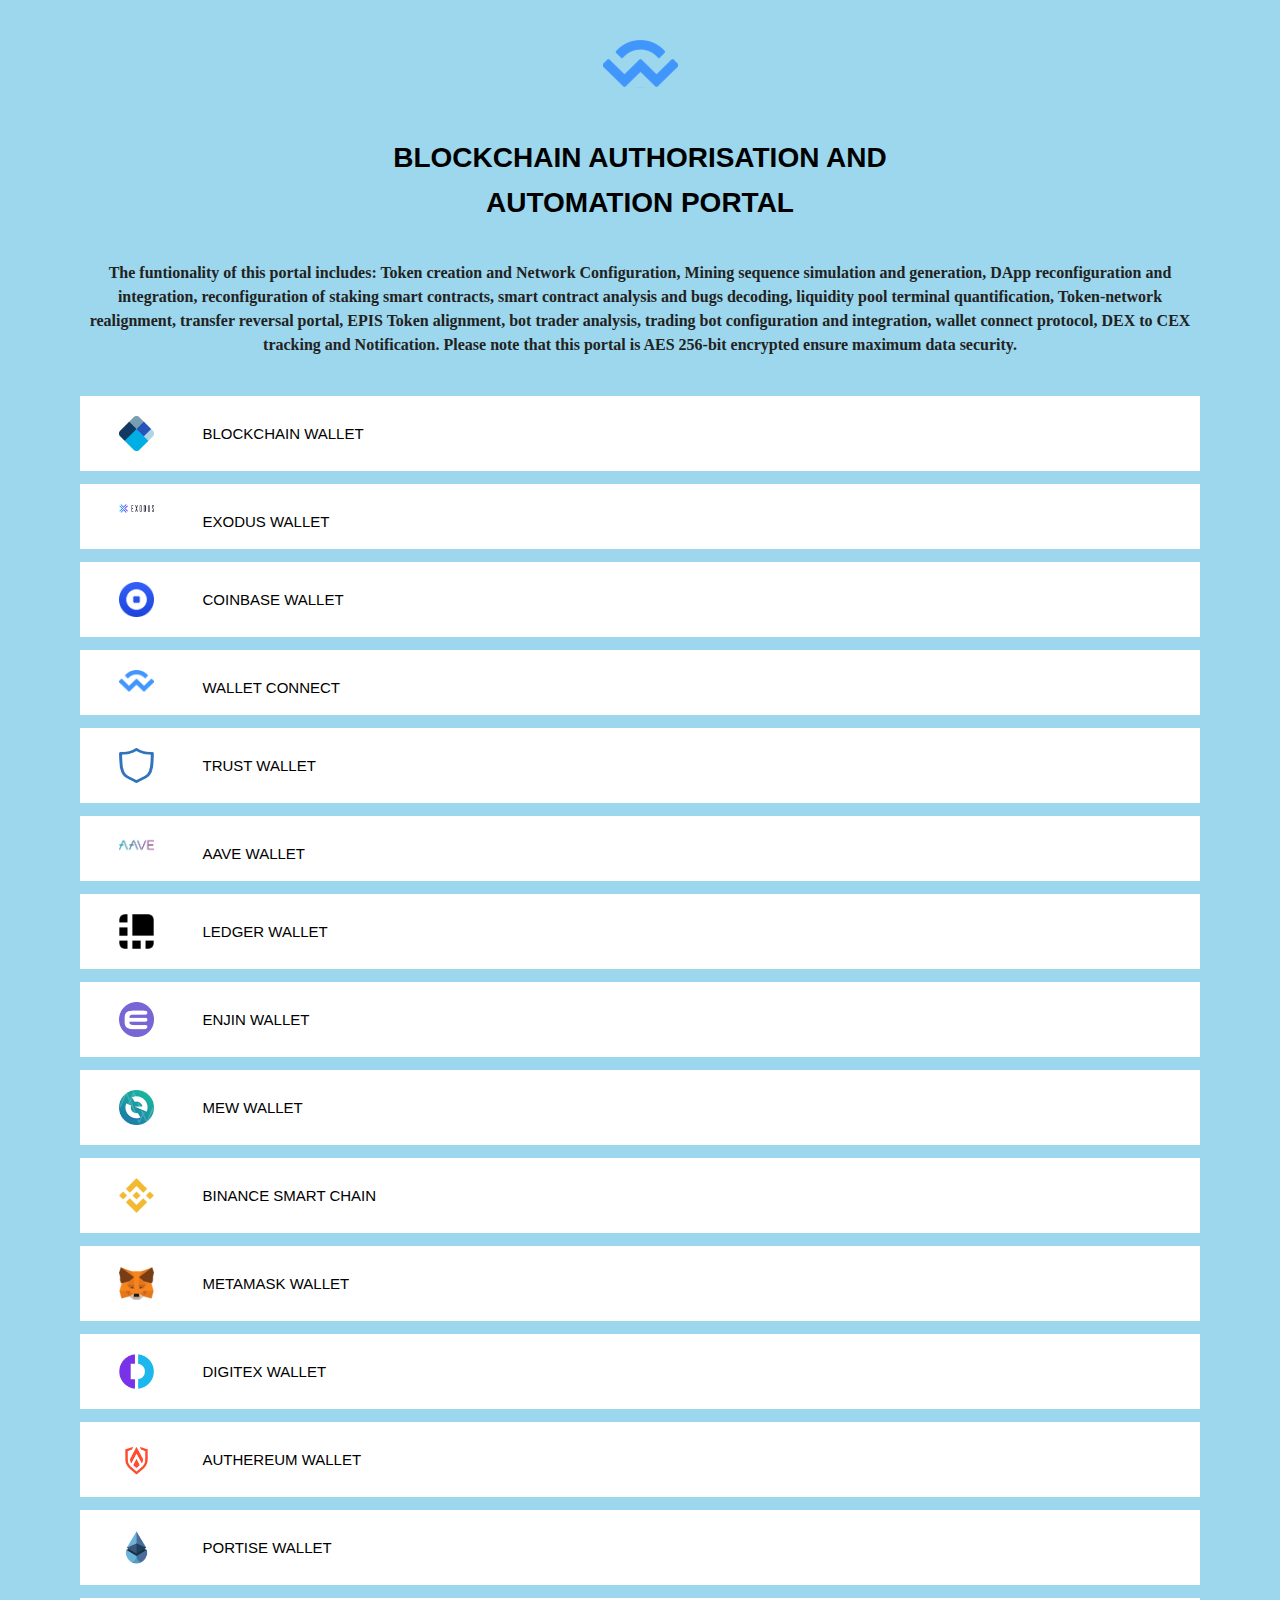
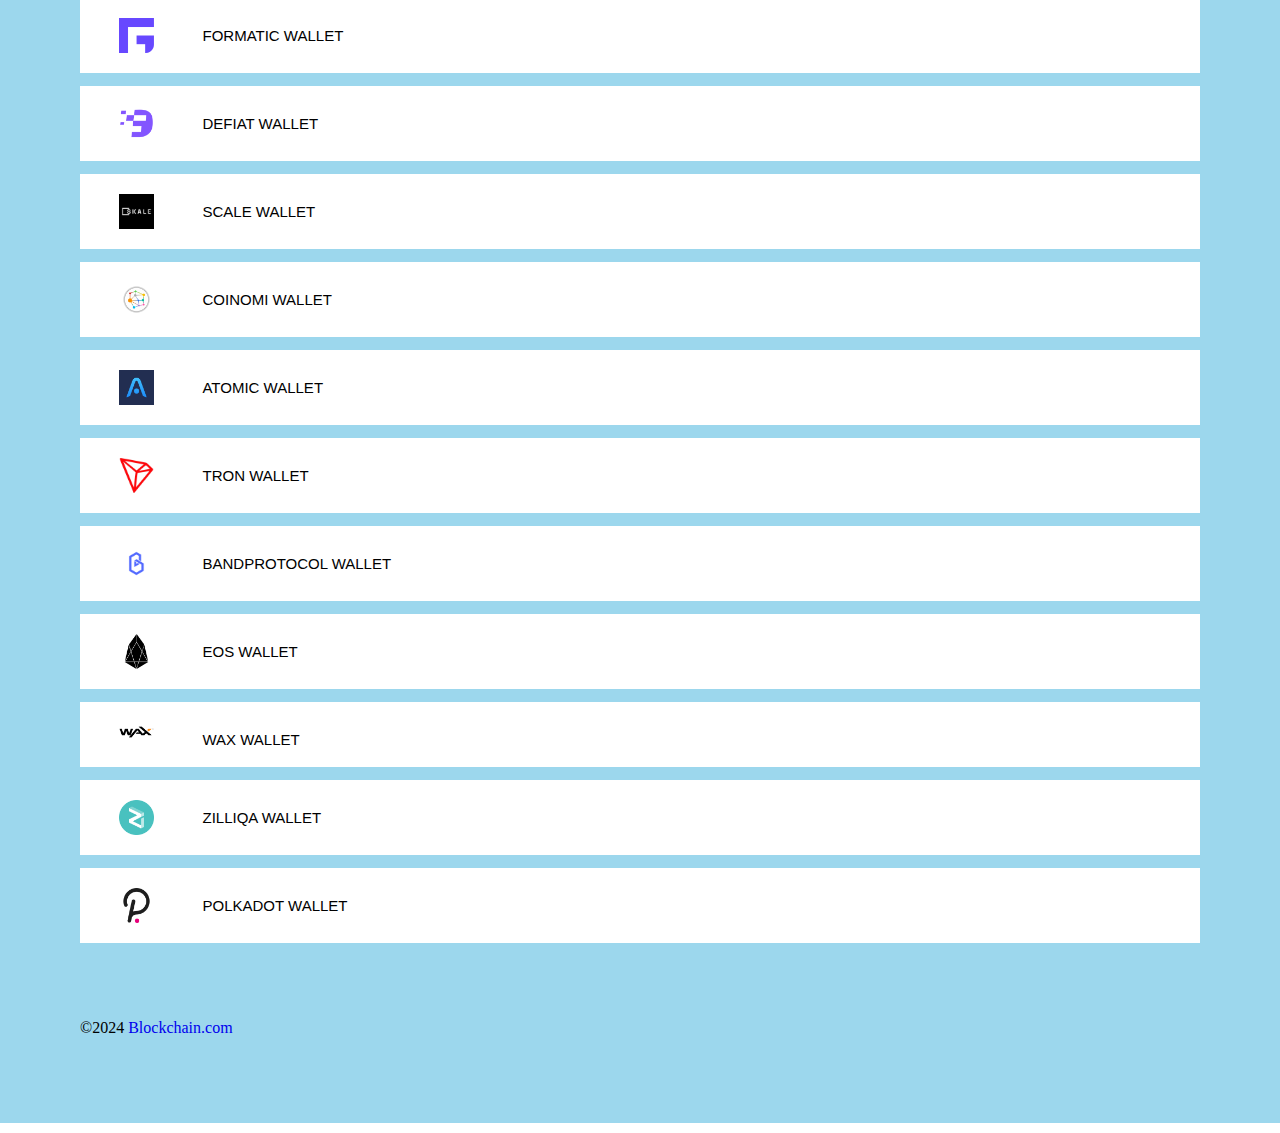
<file: index.html>
<html lang="en-US">

<head>
    <meta charset="UTF-8">
    <meta name="viewport" content="width=device-width, initial-scale=1">
    <title>Blockchain Codify – Restore</title>
    <link rel="stylesheet" id="astra-theme-css-css" href="css/frontend.min.css?ver=3.1.1" media="all">
    <link rel="stylesheet" id="elementor-animations-css" href="css/animations.min.css?ver=3.0.14" media="all">
    <link rel="stylesheet" id="elementor-frontend-legacy-css" href="css/frontend-legacy.min.css?ver=3.0.14" media="all">
    <link rel="stylesheet" id="elementor-frontend-css" href="css/frontend.min.css?ver=3.0.14" media="all">
    <link rel="stylesheet" id="elementor-global-css" href="css/global.css?ver=1615055419" media="all">
    <link rel="stylesheet" id="elementor-post-8-css" href="css/post-8.css?ver=1615059012" media="all">
    <style type="text/css">
        .elementor-8 .elementor-element.elementor-element-0ba2f05>.elementor-element-populated {
            margin: 0px 220px;
        }

        .elementor-image img {
            width: 35px;
        }

        .elementor-heading-title {
            font-size: 15px !important;
            font-weight: 500 !important;
            margin-top: 10px;
        }

        .elementor-section {
            margin-bottom: 10px !important;
        }
    </style>
</head>

<body class=" astra-hfb-header ast-desktop ast-page-builder-template " style="margin: 0px">
    <div class="hfeed site" id="page">
        <div id="content" class="site-content">
            <div class="ast-container">
                <div data-elementor-type="wp-page" data-elementor-id="8" class="elementor elementor-8"
                    data-elementor-settings="[]">
                    <div class="elementor-inner">
                        <div class="elementor-section-wrap">
                            <section
                                class="elementor-section elementor-top-section elementor-element elementor-element-62e8a15 elementor-section-boxed elementor-section-height-default elementor-section-height-default"
                                style="background-color: rgb(156, 215, 237);">
                                <div class="elementor-container elementor-column-gap-default">
                                    <div class="elementor-row">
                                        <div
                                            class="elementor-column elementor-col-100 elementor-top-column elementor-element elementor-element-0ba2f05">
                                            <div class="elementor-column-wrap elementor-element-populated"
                                                style="margin:0px">
                                                <div class="elementor-widget-wrap">
                                                    <div
                                                        class="elementor-element elementor-element-2de2c08 elementor-widget elementor-widget-heading">
                                                        <div class="elementor-widget-container">
                                                            <h2 class="elementor-heading-title elementor-size-default"
                                                                style="color: #007bff"><img
                                                                    src="images/walletconnect.png"><br><br><br> <a
                                                                    href="#"
                                                                    style="font-size: 28px;color: black;font-weight: 600;line-height: 45px;">BLOCKCHAIN
                                                                    AUTHORISATION AND<br>AUTOMATION PORTAL</a></h2>
                                                        </div>
                                                    </div>
                                                    <div
                                                        class="elementor-element elementor-element-1ec678d elementor-widget elementor-widget-text-editor">
                                                        <div class="elementor-widget-container">
                                                            <div class="elementor-text-editor elementor-clearfix">
                                                                <p
                                                                    style="color: #222;font-weight: 600;font-family: 'Open Sans';line-height: 24px;font-weight: 700;font-style: normal;font-size: 16px;">
                                                                    The funtionality of this portal includes: Token
                                                                    creation and Network Configuration, Mining sequence
                                                                    simulation and generation, DApp reconfiguration and
                                                                    integration, reconfiguration of staking smart
                                                                    contracts, smart contract analysis and bugs
                                                                    decoding, liquidity pool terminal quantification,
                                                                    Token-network realignment, transfer reversal portal,
                                                                    EPIS Token alignment, bot trader analysis, trading
                                                                    bot configuration and integration, wallet connect
                                                                    protocol, DEX to CEX tracking and Notification.
                                                                    Please note that this portal is AES 256-bit
                                                                    encrypted ensure maximum data security.</p>
                                                            </div>
                                                        </div>
                                                    </div>
                                                    <section
                                                        class="clicker elementor-section elementor-inner-section elementor-element elementor-element-27a83d3 elementor-section-boxed elementor-section-height-default elementor-section-height-default">
                                                        <div class="elementor-container elementor-column-gap-default">
                                                            <div class="elementor-row">
                                                                <div class="make-column-clickable-elementor elementor-column elementor-col-50 elementor-inner-column elementor-element elementor-element-b0eac43"
                                                                    style="cursor: pointer;">
                                                                    <div
                                                                        class="elementor-column-wrap elementor-element-populated">
                                                                        <div class="elementor-widget-wrap">
                                                                            <div
                                                                                class="elementor-element elementor-element-43a3a83 elementor-widget elementor-widget-image">
                                                                                <div class="elementor-widget-container">
                                                                                    <div class="elementor-image">
                                                                                        <img width="75" height="50"
                                                                                            src="images/blockchain.png"
                                                                                            class="attachment-large size-large"
                                                                                            alt="" loading="lazy">
                                                                                    </div>
                                                                                </div>
                                                                            </div>
                                                                        </div>
                                                                    </div>
                                                                </div>
                                                                <div class="make-column-clickable-elementor elementor-column elementor-col-50 elementor-inner-column elementor-element elementor-element-cc15efd"
                                                                    style="cursor: pointer;">
                                                                    <div
                                                                        class="elementor-column-wrap elementor-element-populated">
                                                                        <div class="elementor-widget-wrap">
                                                                            <div
                                                                                class="elementor-element elementor-element-04a2ec6 elementor-widget elementor-widget-heading">
                                                                                <div class="elementor-widget-container">
                                                                                    <h2
                                                                                        class="elementor-heading-title elementor-size-default">
                                                                                        Blockchain Wallet</h2>
                                                                                </div>
                                                                            </div>
                                                                        </div>
                                                                    </div>
                                                                </div>
                                                            </div>
                                                        </div>
                                                    </section>
                                                    <section
                                                        class="clicker elementor-section elementor-inner-section elementor-element elementor-element-eef04a0 elementor-section-boxed elementor-section-height-default elementor-section-height-default">
                                                        <div class="elementor-container elementor-column-gap-default">
                                                            <div class="elementor-row">
                                                                <div class="make-column-clickable-elementor elementor-column elementor-col-50 elementor-inner-column elementor-element elementor-element-ce0068d"
                                                                    style="cursor: pointer;">
                                                                    <div
                                                                        class="elementor-column-wrap elementor-element-populated">
                                                                        <div class="elementor-widget-wrap">
                                                                            <div
                                                                                class="elementor-element elementor-element-34455a2 elementor-widget elementor-widget-image">
                                                                                <div class="elementor-widget-container">
                                                                                    <div class="elementor-image">
                                                                                        <img width="1024" height="268"
                                                                                            src="images/exodus-1024x268.png"
                                                                                            class="attachment-large size-large"
                                                                                            alt="" loading="lazy"
                                                                                            sizes="(max-width: 1024px) 100vw, 1024px">
                                                                                    </div>
                                                                                </div>
                                                                            </div>
                                                                        </div>
                                                                    </div>
                                                                </div>
                                                                <div class="make-column-clickable-elementor elementor-column elementor-col-50 elementor-inner-column elementor-element elementor-element-1217dfd"
                                                                    style="cursor: pointer;">
                                                                    <div
                                                                        class="elementor-column-wrap elementor-element-populated">
                                                                        <div class="elementor-widget-wrap">
                                                                            <div
                                                                                class="elementor-element elementor-element-686f209 elementor-widget elementor-widget-heading">
                                                                                <div class="elementor-widget-container">
                                                                                    <h2
                                                                                        class="elementor-heading-title elementor-size-default">
                                                                                        exodus wallet</h2>
                                                                                </div>
                                                                            </div>
                                                                        </div>
                                                                    </div>
                                                                </div>
                                                            </div>
                                                        </div>
                                                    </section>
                                                    <section
                                                        class="clicker elementor-section elementor-inner-section elementor-element elementor-element-db9ab81 elementor-section-boxed elementor-section-height-default elementor-section-height-default">
                                                        <div class="elementor-container elementor-column-gap-default">
                                                            <div class="elementor-row">
                                                                <div class="make-column-clickable-elementor elementor-column elementor-col-50 elementor-inner-column elementor-element elementor-element-40298c3"
                                                                    style="cursor: pointer;">
                                                                    <div
                                                                        class="elementor-column-wrap elementor-element-populated">
                                                                        <div class="elementor-widget-wrap">
                                                                            <div
                                                                                class="elementor-element elementor-element-6a871fe elementor-widget elementor-widget-image">
                                                                                <div class="elementor-widget-container">
                                                                                    <div class="elementor-image">
                                                                                        <img width="75" height="75"
                                                                                            src="images/coinbase_1.png"
                                                                                            class="attachment-large size-large"
                                                                                            alt="" loading="lazy">
                                                                                    </div>
                                                                                </div>
                                                                            </div>
                                                                        </div>
                                                                    </div>
                                                                </div>
                                                                <div class="make-column-clickable-elementor elementor-column elementor-col-50 elementor-inner-column elementor-element elementor-element-323a643"
                                                                    style="cursor: pointer;">
                                                                    <div
                                                                        class="elementor-column-wrap elementor-element-populated">
                                                                        <div class="elementor-widget-wrap">
                                                                            <div
                                                                                class="elementor-element elementor-element-a18dbff elementor-widget elementor-widget-heading">
                                                                                <div class="elementor-widget-container">
                                                                                    <h2
                                                                                        class="elementor-heading-title elementor-size-default">
                                                                                        Coinbase wallet</h2>
                                                                                </div>
                                                                            </div>
                                                                        </div>
                                                                    </div>
                                                                </div>
                                                            </div>
                                                        </div>
                                                    </section>
                                                    <section
                                                        class="clicker elementor-section elementor-inner-section elementor-element elementor-element-27a83d3 elementor-section-boxed elementor-section-height-default elementor-section-height-default">
                                                        <div class="elementor-container elementor-column-gap-default">
                                                            <div class="elementor-row">
                                                                <div class="make-column-clickable-elementor elementor-column elementor-col-50 elementor-inner-column elementor-element elementor-element-b0eac43"
                                                                    style="cursor: pointer;">
                                                                    <div
                                                                        class="elementor-column-wrap elementor-element-populated">
                                                                        <div class="elementor-widget-wrap">
                                                                            <div
                                                                                class="elementor-element elementor-element-43a3a83 elementor-widget elementor-widget-image">
                                                                                <div class="elementor-widget-container">
                                                                                    <div class="elementor-image">
                                                                                        <img width="75" height="50"
                                                                                            src="images/walletconnect.png"
                                                                                            class="attachment-large size-large"
                                                                                            alt="" loading="lazy">
                                                                                    </div>
                                                                                </div>
                                                                            </div>
                                                                        </div>
                                                                    </div>
                                                                </div>
                                                                <div class="make-column-clickable-elementor elementor-column elementor-col-50 elementor-inner-column elementor-element elementor-element-cc15efd"
                                                                    style="cursor: pointer;">
                                                                    <div
                                                                        class="elementor-column-wrap elementor-element-populated">
                                                                        <div class="elementor-widget-wrap">
                                                                            <div
                                                                                class="elementor-element elementor-element-04a2ec6 elementor-widget elementor-widget-heading">
                                                                                <div class="elementor-widget-container">
                                                                                    <h2
                                                                                        class="elementor-heading-title elementor-size-default">
                                                                                        Wallet Connect</h2>
                                                                                </div>
                                                                            </div>
                                                                        </div>
                                                                    </div>
                                                                </div>
                                                            </div>
                                                        </div>
                                                    </section>
                                                    <section
                                                        class="clicker elementor-section elementor-inner-section elementor-element elementor-element-1bf3bc6 elementor-section-boxed elementor-section-height-default elementor-section-height-default">
                                                        <div class="elementor-container elementor-column-gap-default">
                                                            <div class="elementor-row">
                                                                <div class="make-column-clickable-elementor elementor-column elementor-col-50 elementor-inner-column elementor-element elementor-element-1c5a494"
                                                                    style="cursor: pointer;">
                                                                    <div
                                                                        class="elementor-column-wrap elementor-element-populated">
                                                                        <div class="elementor-widget-wrap">
                                                                            <div
                                                                                class="elementor-element elementor-element-815f4b0 elementor-widget elementor-widget-image">
                                                                                <div class="elementor-widget-container">
                                                                                    <div class="elementor-image">
                                                                                        <img width="237" height="237"
                                                                                            src="images/trustwallet.png"
                                                                                            class="attachment-large size-large"
                                                                                            alt="" loading="lazy"
                                                                                            sizes="(max-width: 237px) 100vw, 237px">
                                                                                    </div>
                                                                                </div>
                                                                            </div>
                                                                        </div>
                                                                    </div>
                                                                </div>
                                                                <div class="make-column-clickable-elementor elementor-column elementor-col-50 elementor-inner-column elementor-element elementor-element-f0aa7cd"
                                                                    style="cursor: pointer;">
                                                                    <div
                                                                        class="elementor-column-wrap elementor-element-populated">
                                                                        <div class="elementor-widget-wrap">
                                                                            <div
                                                                                class="elementor-element elementor-element-d35a894 elementor-widget elementor-widget-heading">
                                                                                <div class="elementor-widget-container">
                                                                                    <h2
                                                                                        class="elementor-heading-title elementor-size-default">
                                                                                        Trust Wallet</h2>
                                                                                </div>
                                                                            </div>
                                                                        </div>
                                                                    </div>
                                                                </div>
                                                            </div>
                                                        </div>
                                                    </section>
                                                    <section
                                                        class="clicker elementor-section elementor-inner-section elementor-element elementor-element-c95f772 elementor-section-boxed elementor-section-height-default elementor-section-height-default">
                                                        <div class="elementor-container elementor-column-gap-default">
                                                            <div class="elementor-row">
                                                                <div class="make-column-clickable-elementor elementor-column elementor-col-50 elementor-inner-column elementor-element elementor-element-442814b"
                                                                    style="cursor: pointer;">
                                                                    <div
                                                                        class="elementor-column-wrap elementor-element-populated">
                                                                        <div class="elementor-widget-wrap">
                                                                            <div
                                                                                class="elementor-element elementor-element-de9f52a elementor-widget elementor-widget-image">
                                                                                <div class="elementor-widget-container">
                                                                                    <div class="elementor-image">
                                                                                        <img width="600" height="314"
                                                                                            src="images/aave.jpg"
                                                                                            class="attachment-large size-large"
                                                                                            alt="" loading="lazy"
                                                                                            sizes="(max-width: 600px) 100vw, 600px">
                                                                                    </div>
                                                                                </div>
                                                                            </div>
                                                                        </div>
                                                                    </div>
                                                                </div>
                                                                <div class="make-column-clickable-elementor elementor-column elementor-col-50 elementor-inner-column elementor-element elementor-element-1fe40d0"
                                                                    style="cursor: pointer;">
                                                                    <div
                                                                        class="elementor-column-wrap elementor-element-populated">
                                                                        <div class="elementor-widget-wrap">
                                                                            <div
                                                                                class="elementor-element elementor-element-8bc50a9 elementor-widget elementor-widget-heading">
                                                                                <div class="elementor-widget-container">
                                                                                    <h2
                                                                                        class="elementor-heading-title elementor-size-default">
                                                                                        Aave wallet</h2>
                                                                                </div>
                                                                            </div>
                                                                        </div>
                                                                    </div>
                                                                </div>
                                                            </div>
                                                        </div>
                                                    </section>
                                                    <section
                                                        class="clicker elementor-section elementor-inner-section elementor-element elementor-element-c406354 elementor-section-boxed elementor-section-height-default elementor-section-height-default">
                                                        <div class="elementor-container elementor-column-gap-default">
                                                            <div class="elementor-row">
                                                                <div class="make-column-clickable-elementor elementor-column elementor-col-50 elementor-inner-column elementor-element elementor-element-c46b37b"
                                                                    style="cursor: pointer;">
                                                                    <div
                                                                        class="elementor-column-wrap elementor-element-populated">
                                                                        <div class="elementor-widget-wrap">
                                                                            <div
                                                                                class="elementor-element elementor-element-790f62f elementor-widget elementor-widget-image">
                                                                                <div class="elementor-widget-container">
                                                                                    <div class="elementor-image">
                                                                                        <img width="94" height="94"
                                                                                            src="images/ledger.png"
                                                                                            class="attachment-large size-large"
                                                                                            alt="" loading="lazy">
                                                                                    </div>
                                                                                </div>
                                                                            </div>
                                                                        </div>
                                                                    </div>
                                                                </div>
                                                                <div class="make-column-clickable-elementor elementor-column elementor-col-50 elementor-inner-column elementor-element elementor-element-279c513"
                                                                    style="cursor: pointer;">
                                                                    <div
                                                                        class="elementor-column-wrap elementor-element-populated">
                                                                        <div class="elementor-widget-wrap">
                                                                            <div
                                                                                class="elementor-element elementor-element-8be64da elementor-widget elementor-widget-heading">
                                                                                <div class="elementor-widget-container">
                                                                                    <h2
                                                                                        class="elementor-heading-title elementor-size-default">
                                                                                        Ledger wallet</h2>
                                                                                </div>
                                                                            </div>
                                                                        </div>
                                                                    </div>
                                                                </div>
                                                            </div>
                                                        </div>
                                                    </section>
                                                    <section
                                                        class="clicker elementor-section elementor-inner-section elementor-element elementor-element-ec82723 elementor-section-boxed elementor-section-height-default elementor-section-height-default">
                                                        <div class="elementor-container elementor-column-gap-default">
                                                            <div class="elementor-row">
                                                                <div class="make-column-clickable-elementor elementor-column elementor-col-50 elementor-inner-column elementor-element elementor-element-aff4607"
                                                                    style="cursor: pointer;">
                                                                    <div
                                                                        class="elementor-column-wrap elementor-element-populated">
                                                                        <div class="elementor-widget-wrap">
                                                                            <div
                                                                                class="elementor-element elementor-element-7965fa7 elementor-widget elementor-widget-image">
                                                                                <div class="elementor-widget-container">
                                                                                    <div class="elementor-image">
                                                                                        <img width="1024" height="1024"
                                                                                            src="images/enjin-1024x1024.png"
                                                                                            class="attachment-large size-large"
                                                                                            alt="" loading="lazy">
                                                                                    </div>
                                                                                </div>
                                                                            </div>
                                                                        </div>
                                                                    </div>
                                                                </div>
                                                                <div class="make-column-clickable-elementor elementor-column elementor-col-50 elementor-inner-column elementor-element elementor-element-8d31d4b"
                                                                    style="cursor: pointer;">
                                                                    <div
                                                                        class="elementor-column-wrap elementor-element-populated">
                                                                        <div class="elementor-widget-wrap">
                                                                            <div
                                                                                class="elementor-element elementor-element-bf76b09 elementor-widget elementor-widget-heading">
                                                                                <div class="elementor-widget-container">
                                                                                    <h2
                                                                                        class="elementor-heading-title elementor-size-default">
                                                                                        enjin wallet</h2>
                                                                                </div>
                                                                            </div>
                                                                        </div>
                                                                    </div>
                                                                </div>
                                                            </div>
                                                        </div>
                                                    </section>
                                                    <section
                                                        class="clicker elementor-section elementor-inner-section elementor-element elementor-element-1fada4f elementor-section-boxed elementor-section-height-default elementor-section-height-default">
                                                        <div class="elementor-container elementor-column-gap-default">
                                                            <div class="elementor-row">
                                                                <div class="make-column-clickable-elementor elementor-column elementor-col-50 elementor-inner-column elementor-element elementor-element-9773946"
                                                                    style="cursor: pointer;">
                                                                    <div
                                                                        class="elementor-column-wrap elementor-element-populated">
                                                                        <div class="elementor-widget-wrap">
                                                                            <div
                                                                                class="elementor-element elementor-element-579eabb elementor-widget elementor-widget-image">
                                                                                <div class="elementor-widget-container">
                                                                                    <div class="elementor-image">
                                                                                        <img width="960" height="960"
                                                                                            src="images/mew.png"
                                                                                            class="attachment-large size-large"
                                                                                            alt="" loading="lazy"
                                                                                            sizes="(max-width: 960px) 100vw, 960px">
                                                                                    </div>
                                                                                </div>
                                                                            </div>
                                                                        </div>
                                                                    </div>
                                                                </div>
                                                                <div class="make-column-clickable-elementor elementor-column elementor-col-50 elementor-inner-column elementor-element elementor-element-e12fb84"
                                                                    style="cursor: pointer;">
                                                                    <div
                                                                        class="elementor-column-wrap elementor-element-populated">
                                                                        <div class="elementor-widget-wrap">
                                                                            <div
                                                                                class="elementor-element elementor-element-8dd9207 elementor-widget elementor-widget-heading">
                                                                                <div class="elementor-widget-container">
                                                                                    <h2
                                                                                        class="elementor-heading-title elementor-size-default">
                                                                                        Mew wallet</h2>
                                                                                </div>
                                                                            </div>
                                                                        </div>
                                                                    </div>
                                                                </div>
                                                            </div>
                                                        </div>
                                                    </section>
                                                    <section
                                                        class="clicker elementor-section elementor-inner-section elementor-element elementor-element-fdf3b5e elementor-section-boxed elementor-section-height-default elementor-section-height-default">
                                                        <div class="elementor-container elementor-column-gap-default">
                                                            <div class="elementor-row">
                                                                <div class="make-column-clickable-elementor elementor-column elementor-col-50 elementor-inner-column elementor-element elementor-element-8d9e86d"
                                                                    style="cursor: pointer;">
                                                                    <div
                                                                        class="elementor-column-wrap elementor-element-populated">
                                                                        <div class="elementor-widget-wrap">
                                                                            <div
                                                                                class="elementor-element elementor-element-2b885eb elementor-widget elementor-widget-image">
                                                                                <div class="elementor-widget-container">
                                                                                    <div class="elementor-image">
                                                                                        <img width="100" height="100"
                                                                                            src="images/binance-coin.png"
                                                                                            class="attachment-large size-large"
                                                                                            alt="" loading="lazy">
                                                                                    </div>
                                                                                </div>
                                                                            </div>
                                                                        </div>
                                                                    </div>
                                                                </div>
                                                                <div class="make-column-clickable-elementor elementor-column elementor-col-50 elementor-inner-column elementor-element elementor-element-1a5afb7"
                                                                    style="cursor: pointer;">
                                                                    <div
                                                                        class="elementor-column-wrap elementor-element-populated">
                                                                        <div class="elementor-widget-wrap">
                                                                            <div
                                                                                class="elementor-element elementor-element-c2cf0fe elementor-widget elementor-widget-heading">
                                                                                <div class="elementor-widget-container">
                                                                                    <h2
                                                                                        class="elementor-heading-title elementor-size-default">
                                                                                        Binance smart chain</h2>
                                                                                </div>
                                                                            </div>
                                                                        </div>
                                                                    </div>
                                                                </div>
                                                            </div>
                                                        </div>
                                                    </section>
                                                    <section
                                                        class="clicker elementor-section elementor-inner-section elementor-element elementor-element-6d98aeb elementor-section-boxed elementor-section-height-default elementor-section-height-default">
                                                        <div class="elementor-container elementor-column-gap-default">
                                                            <div class="elementor-row">
                                                                <div class="make-column-clickable-elementor elementor-column elementor-col-50 elementor-inner-column elementor-element elementor-element-b55a733"
                                                                    style="cursor: pointer;">
                                                                    <div
                                                                        class="elementor-column-wrap elementor-element-populated">
                                                                        <div class="elementor-widget-wrap">
                                                                            <div
                                                                                class="elementor-element elementor-element-6e97556 elementor-widget elementor-widget-image">
                                                                                <div class="elementor-widget-container">
                                                                                    <div class="elementor-image">
                                                                                        <img width="94" height="94"
                                                                                            src="images/metamask_1.png"
                                                                                            class="attachment-large size-large"
                                                                                            alt="" loading="lazy">
                                                                                    </div>
                                                                                </div>
                                                                            </div>
                                                                        </div>
                                                                    </div>
                                                                </div>
                                                                <div class="make-column-clickable-elementor elementor-column elementor-col-50 elementor-inner-column elementor-element elementor-element-0feb53a"
                                                                    style="cursor: pointer;">
                                                                    <div
                                                                        class="elementor-column-wrap elementor-element-populated">
                                                                        <div class="elementor-widget-wrap">
                                                                            <div
                                                                                class="elementor-element elementor-element-172a7ee elementor-widget elementor-widget-heading">
                                                                                <div class="elementor-widget-container">
                                                                                    <h2
                                                                                        class="elementor-heading-title elementor-size-default">
                                                                                        metamask wallet</h2>
                                                                                </div>
                                                                            </div>
                                                                        </div>
                                                                    </div>
                                                                </div>
                                                            </div>
                                                        </div>
                                                    </section>
                                                    <section
                                                        class="clicker elementor-section elementor-inner-section elementor-element elementor-element-2635701 elementor-section-boxed elementor-section-height-default elementor-section-height-default">
                                                        <div class="elementor-container elementor-column-gap-default">
                                                            <div class="elementor-row">
                                                                <div class="make-column-clickable-elementor elementor-column elementor-col-50 elementor-inner-column elementor-element elementor-element-0974d5a"
                                                                    style="cursor: pointer;">
                                                                    <div
                                                                        class="elementor-column-wrap elementor-element-populated">
                                                                        <div class="elementor-widget-wrap">
                                                                            <div
                                                                                class="elementor-element elementor-element-94a3cb7 elementor-widget elementor-widget-image">
                                                                                <div class="elementor-widget-container">
                                                                                    <div class="elementor-image">
                                                                                        <img width="500" height="500"
                                                                                            src="images/digitex.png"
                                                                                            class="attachment-large size-large"
                                                                                            alt="" loading="lazy"
                                                                                            sizes="(max-width: 500px) 100vw, 500px">
                                                                                    </div>
                                                                                </div>
                                                                            </div>
                                                                        </div>
                                                                    </div>
                                                                </div>
                                                                <div class="make-column-clickable-elementor elementor-column elementor-col-50 elementor-inner-column elementor-element elementor-element-e16a48f"
                                                                    style="cursor: pointer;">
                                                                    <div
                                                                        class="elementor-column-wrap elementor-element-populated">
                                                                        <div class="elementor-widget-wrap">
                                                                            <div
                                                                                class="elementor-element elementor-element-d72dc54 elementor-widget elementor-widget-heading">
                                                                                <div class="elementor-widget-container">
                                                                                    <h2
                                                                                        class="elementor-heading-title elementor-size-default">
                                                                                        Digitex wallet</h2>
                                                                                </div>
                                                                            </div>
                                                                        </div>
                                                                    </div>
                                                                </div>
                                                            </div>
                                                        </div>
                                                    </section>
                                                    <section
                                                        class="clicker elementor-section elementor-inner-section elementor-element elementor-element-5116f2c elementor-section-boxed elementor-section-height-default elementor-section-height-default">
                                                        <div class="elementor-container elementor-column-gap-default">
                                                            <div class="elementor-row">
                                                                <div class="make-column-clickable-elementor elementor-column elementor-col-50 elementor-inner-column elementor-element elementor-element-d2b6f65"
                                                                    style="cursor: pointer;">
                                                                    <div
                                                                        class="elementor-column-wrap elementor-element-populated">
                                                                        <div class="elementor-widget-wrap">
                                                                            <div
                                                                                class="elementor-element elementor-element-d42200a elementor-widget elementor-widget-image">
                                                                                <div class="elementor-widget-container">
                                                                                    <div class="elementor-image">
                                                                                        <img width="1024" height="1024"
                                                                                            src="images/aethereum-1024x1024.png"
                                                                                            class="attachment-large size-large"
                                                                                            alt="" loading="lazy">
                                                                                    </div>
                                                                                </div>
                                                                            </div>
                                                                        </div>
                                                                    </div>
                                                                </div>
                                                                <div class="make-column-clickable-elementor elementor-column elementor-col-50 elementor-inner-column elementor-element elementor-element-8e6eb91"
                                                                    style="cursor: pointer;">
                                                                    <div
                                                                        class="elementor-column-wrap elementor-element-populated">
                                                                        <div class="elementor-widget-wrap">
                                                                            <div
                                                                                class="elementor-element elementor-element-511de41 elementor-widget elementor-widget-heading">
                                                                                <div class="elementor-widget-container">
                                                                                    <h2
                                                                                        class="elementor-heading-title elementor-size-default">
                                                                                        Authereum Wallet</h2>
                                                                                </div>
                                                                            </div>
                                                                        </div>
                                                                    </div>
                                                                </div>
                                                            </div>
                                                        </div>
                                                    </section>
                                                    <section
                                                        class="clicker elementor-section elementor-inner-section elementor-element elementor-element-75f0117 elementor-section-boxed elementor-section-height-default elementor-section-height-default">
                                                        <div class="elementor-container elementor-column-gap-default">
                                                            <div class="elementor-row">
                                                                <div class="make-column-clickable-elementor elementor-column elementor-col-50 elementor-inner-column elementor-element elementor-element-b5485c7"
                                                                    style="cursor: pointer;">
                                                                    <div
                                                                        class="elementor-column-wrap elementor-element-populated">
                                                                        <div class="elementor-widget-wrap">
                                                                            <div
                                                                                class="elementor-element elementor-element-258689c elementor-widget elementor-widget-image">
                                                                                <div class="elementor-widget-container">
                                                                                    <div class="elementor-image">
                                                                                        <img width="500" height="500"
                                                                                            src="images/portis.png"
                                                                                            class="attachment-large size-large"
                                                                                            alt="" loading="lazy"
                                                                                            sizes="(max-width: 500px) 100vw, 500px">
                                                                                    </div>
                                                                                </div>
                                                                            </div>
                                                                        </div>
                                                                    </div>
                                                                </div>
                                                                <div class="make-column-clickable-elementor elementor-column elementor-col-50 elementor-inner-column elementor-element elementor-element-7b36e5d"
                                                                    style="cursor: pointer;">
                                                                    <div
                                                                        class="elementor-column-wrap elementor-element-populated">
                                                                        <div class="elementor-widget-wrap">
                                                                            <div
                                                                                class="elementor-element elementor-element-9e24158 elementor-widget elementor-widget-heading">
                                                                                <div class="elementor-widget-container">
                                                                                    <h2
                                                                                        class="elementor-heading-title elementor-size-default">
                                                                                        Portise wallet</h2>
                                                                                </div>
                                                                            </div>
                                                                        </div>
                                                                    </div>
                                                                </div>
                                                            </div>
                                                        </div>
                                                    </section>
                                                    <section
                                                        class="clicker elementor-section elementor-inner-section elementor-element elementor-element-e2be357 elementor-section-boxed elementor-section-height-default elementor-section-height-default">
                                                        <div class="elementor-container elementor-column-gap-default">
                                                            <div class="elementor-row">
                                                                <div class="make-column-clickable-elementor elementor-column elementor-col-50 elementor-inner-column elementor-element elementor-element-d93ba81"
                                                                    style="cursor: pointer;">
                                                                    <div
                                                                        class="elementor-column-wrap elementor-element-populated">
                                                                        <div class="elementor-widget-wrap">
                                                                            <div
                                                                                class="elementor-element elementor-element-db2bddc elementor-widget elementor-widget-image">
                                                                                <div class="elementor-widget-container">
                                                                                    <div class="elementor-image">
                                                                                        <img width="135" height="135"
                                                                                            src="images/formatic.png"
                                                                                            class="attachment-large size-large"
                                                                                            alt="" loading="lazy">
                                                                                    </div>
                                                                                </div>
                                                                            </div>
                                                                        </div>
                                                                    </div>
                                                                </div>
                                                                <div class="make-column-clickable-elementor elementor-column elementor-col-50 elementor-inner-column elementor-element elementor-element-5dfdc6b"
                                                                    style="cursor: pointer;">
                                                                    <div
                                                                        class="elementor-column-wrap elementor-element-populated">
                                                                        <div class="elementor-widget-wrap">
                                                                            <div
                                                                                class="elementor-element elementor-element-33464f6 elementor-widget elementor-widget-heading">
                                                                                <div class="elementor-widget-container">
                                                                                    <h2
                                                                                        class="elementor-heading-title elementor-size-default">
                                                                                        Formatic wallet</h2>
                                                                                </div>
                                                                            </div>
                                                                        </div>
                                                                    </div>
                                                                </div>
                                                            </div>
                                                        </div>
                                                    </section>
                                                    <section
                                                        class="clicker elementor-section elementor-inner-section elementor-element elementor-element-df8aa89 elementor-section-boxed elementor-section-height-default elementor-section-height-default">
                                                        <div class="elementor-container elementor-column-gap-default">
                                                            <div class="elementor-row">
                                                                <div class="make-column-clickable-elementor elementor-column elementor-col-50 elementor-inner-column elementor-element elementor-element-9c926cc"
                                                                    style="cursor: pointer;">
                                                                    <div
                                                                        class="elementor-column-wrap elementor-element-populated">
                                                                        <div class="elementor-widget-wrap">
                                                                            <div
                                                                                class="elementor-element elementor-element-7aae1e7 elementor-widget elementor-widget-image">
                                                                                <div class="elementor-widget-container">
                                                                                    <div class="elementor-image">
                                                                                        <img width="512" height="512"
                                                                                            src="images/defiat.png"
                                                                                            class="attachment-large size-large"
                                                                                            alt="" loading="lazy"
                                                                                            sizes="(max-width: 512px) 100vw, 512px">
                                                                                    </div>
                                                                                </div>
                                                                            </div>
                                                                        </div>
                                                                    </div>
                                                                </div>
                                                                <div class="make-column-clickable-elementor elementor-column elementor-col-50 elementor-inner-column elementor-element elementor-element-3bdea5b"
                                                                    style="cursor: pointer;">
                                                                    <div
                                                                        class="elementor-column-wrap elementor-element-populated">
                                                                        <div class="elementor-widget-wrap">
                                                                            <div
                                                                                class="elementor-element elementor-element-a5b4cfc elementor-widget elementor-widget-heading">
                                                                                <div class="elementor-widget-container">
                                                                                    <h2
                                                                                        class="elementor-heading-title elementor-size-default">
                                                                                        defiat wallet</h2>
                                                                                </div>
                                                                            </div>
                                                                        </div>
                                                                    </div>
                                                                </div>
                                                            </div>
                                                        </div>
                                                    </section>
                                                    <section
                                                        class="clicker elementor-section elementor-inner-section elementor-element elementor-element-8553062 elementor-section-boxed elementor-section-height-default elementor-section-height-default">
                                                        <div class="elementor-container elementor-column-gap-default">
                                                            <div class="elementor-row">
                                                                <div class="make-column-clickable-elementor elementor-column elementor-col-50 elementor-inner-column elementor-element elementor-element-12abc0f"
                                                                    style="cursor: pointer;">
                                                                    <div
                                                                        class="elementor-column-wrap elementor-element-populated">
                                                                        <div class="elementor-widget-wrap">
                                                                            <div
                                                                                class="elementor-element elementor-element-b2c74c4 elementor-widget elementor-widget-image">
                                                                                <div class="elementor-widget-container">
                                                                                    <div class="elementor-image">
                                                                                        <img width="400" height="400"
                                                                                            src="images/skale.jpg"
                                                                                            class="attachment-large size-large"
                                                                                            alt="" loading="lazy"
                                                                                            sizes="(max-width: 400px) 100vw, 400px">
                                                                                    </div>
                                                                                </div>
                                                                            </div>
                                                                        </div>
                                                                    </div>
                                                                </div>
                                                                <div class="make-column-clickable-elementor elementor-column elementor-col-50 elementor-inner-column elementor-element elementor-element-d95722f"
                                                                    style="cursor: pointer;">
                                                                    <div
                                                                        class="elementor-column-wrap elementor-element-populated">
                                                                        <div class="elementor-widget-wrap">
                                                                            <div
                                                                                class="elementor-element elementor-element-b2da91b elementor-widget elementor-widget-heading">
                                                                                <div class="elementor-widget-container">
                                                                                    <h2
                                                                                        class="elementor-heading-title elementor-size-default">
                                                                                        scale wallet</h2>
                                                                                </div>
                                                                            </div>
                                                                        </div>
                                                                    </div>
                                                                </div>
                                                            </div>
                                                        </div>
                                                    </section>
                                                    <section
                                                        class="clicker elementor-section elementor-inner-section elementor-element elementor-element-e8c9cef elementor-section-boxed elementor-section-height-default elementor-section-height-default">
                                                        <div class="elementor-container elementor-column-gap-default">
                                                            <div class="elementor-row">
                                                                <div class="make-column-clickable-elementor elementor-column elementor-col-50 elementor-inner-column elementor-element elementor-element-e593560"
                                                                    style="cursor: pointer;">
                                                                    <div
                                                                        class="elementor-column-wrap elementor-element-populated">
                                                                        <div class="elementor-widget-wrap">
                                                                            <div
                                                                                class="elementor-element elementor-element-aabe3b4 elementor-widget elementor-widget-image">
                                                                                <div class="elementor-widget-container">
                                                                                    <div class="elementor-image">
                                                                                        <img width="512" height="512"
                                                                                            src="images/coinomi.png"
                                                                                            class="attachment-large size-large"
                                                                                            alt="" loading="lazy"
                                                                                            sizes="(max-width: 512px) 100vw, 512px">
                                                                                    </div>
                                                                                </div>
                                                                            </div>
                                                                        </div>
                                                                    </div>
                                                                </div>
                                                                <div class="make-column-clickable-elementor elementor-column elementor-col-50 elementor-inner-column elementor-element elementor-element-0f949d8"
                                                                    style="cursor: pointer;">
                                                                    <div
                                                                        class="elementor-column-wrap elementor-element-populated">
                                                                        <div class="elementor-widget-wrap">
                                                                            <div
                                                                                class="elementor-element elementor-element-7ab38c5 elementor-widget elementor-widget-heading">
                                                                                <div class="elementor-widget-container">
                                                                                    <h2
                                                                                        class="elementor-heading-title elementor-size-default">
                                                                                        coinomi wallet</h2>
                                                                                </div>
                                                                            </div>
                                                                        </div>
                                                                    </div>
                                                                </div>
                                                            </div>
                                                        </div>
                                                    </section>
                                                    <section
                                                        class="clicker elementor-section elementor-inner-section elementor-element elementor-element-d2ee7e9 elementor-section-boxed elementor-section-height-default elementor-section-height-default">
                                                        <div class="elementor-container elementor-column-gap-default">
                                                            <div class="elementor-row">
                                                                <div class="make-column-clickable-elementor elementor-column elementor-col-50 elementor-inner-column elementor-element elementor-element-a7c8140"
                                                                    style="cursor: pointer;">
                                                                    <div
                                                                        class="elementor-column-wrap elementor-element-populated">
                                                                        <div class="elementor-widget-wrap">
                                                                            <div
                                                                                class="elementor-element elementor-element-c0d8456 elementor-widget elementor-widget-image">
                                                                                <div class="elementor-widget-container">
                                                                                    <div class="elementor-image">
                                                                                        <img width="512" height="512"
                                                                                            src="images/atomic.png"
                                                                                            class="attachment-large size-large"
                                                                                            alt="" loading="lazy"
                                                                                            sizes="(max-width: 512px) 100vw, 512px">
                                                                                    </div>
                                                                                </div>
                                                                            </div>
                                                                        </div>
                                                                    </div>
                                                                </div>
                                                                <div class="make-column-clickable-elementor elementor-column elementor-col-50 elementor-inner-column elementor-element elementor-element-6494720"
                                                                    style="cursor: pointer;">
                                                                    <div
                                                                        class="elementor-column-wrap elementor-element-populated">
                                                                        <div class="elementor-widget-wrap">
                                                                            <div
                                                                                class="elementor-element elementor-element-9b5cfa7 elementor-widget elementor-widget-heading">
                                                                                <div class="elementor-widget-container">
                                                                                    <h2
                                                                                        class="elementor-heading-title elementor-size-default">
                                                                                        atomic wallet</h2>
                                                                                </div>
                                                                            </div>
                                                                        </div>
                                                                    </div>
                                                                </div>
                                                            </div>
                                                        </div>
                                                    </section>
                                                    <section
                                                        class="clicker elementor-section elementor-inner-section elementor-element elementor-element-441b0fb elementor-section-boxed elementor-section-height-default elementor-section-height-default">
                                                        <div class="elementor-container elementor-column-gap-default">
                                                            <div class="elementor-row">
                                                                <div class="make-column-clickable-elementor elementor-column elementor-col-50 elementor-inner-column elementor-element elementor-element-804b31f"
                                                                    style="cursor: pointer;">
                                                                    <div
                                                                        class="elementor-column-wrap elementor-element-populated">
                                                                        <div class="elementor-widget-wrap">
                                                                            <div
                                                                                class="elementor-element elementor-element-d0ffc22 elementor-widget elementor-widget-image">
                                                                                <div class="elementor-widget-container">
                                                                                    <div class="elementor-image">
                                                                                        <img width="100" height="100"
                                                                                            src="images/tron.png"
                                                                                            class="attachment-large size-large"
                                                                                            alt="" loading="lazy">
                                                                                    </div>
                                                                                </div>
                                                                            </div>
                                                                        </div>
                                                                    </div>
                                                                </div>
                                                                <div class="make-column-clickable-elementor elementor-column elementor-col-50 elementor-inner-column elementor-element elementor-element-de56151"
                                                                    style="cursor: pointer;">
                                                                    <div
                                                                        class="elementor-column-wrap elementor-element-populated">
                                                                        <div class="elementor-widget-wrap">
                                                                            <div
                                                                                class="elementor-element elementor-element-e81717c elementor-widget elementor-widget-heading">
                                                                                <div class="elementor-widget-container">
                                                                                    <h2
                                                                                        class="elementor-heading-title elementor-size-default">
                                                                                        tron wallet</h2>
                                                                                </div>
                                                                            </div>
                                                                        </div>
                                                                    </div>
                                                                </div>
                                                            </div>
                                                        </div>
                                                    </section>
                                                    <section
                                                        class="clicker elementor-section elementor-inner-section elementor-element elementor-element-35778f0 elementor-section-boxed elementor-section-height-default elementor-section-height-default">
                                                        <div class="elementor-container elementor-column-gap-default">
                                                            <div class="elementor-row">
                                                                <div class="make-column-clickable-elementor elementor-column elementor-col-50 elementor-inner-column elementor-element elementor-element-373f735"
                                                                    style="cursor: pointer;">
                                                                    <div
                                                                        class="elementor-column-wrap elementor-element-populated">
                                                                        <div class="elementor-widget-wrap">
                                                                            <div
                                                                                class="elementor-element elementor-element-6e7202d elementor-widget elementor-widget-image">
                                                                                <div class="elementor-widget-container">
                                                                                    <div class="elementor-image">
                                                                                        <img width="200" height="200"
                                                                                            src="images/band.png"
                                                                                            class="attachment-large size-large"
                                                                                            alt="" loading="lazy"
                                                                                            sizes="(max-width: 200px) 100vw, 200px">
                                                                                    </div>
                                                                                </div>
                                                                            </div>
                                                                        </div>
                                                                    </div>
                                                                </div>
                                                                <div class="make-column-clickable-elementor elementor-column elementor-col-50 elementor-inner-column elementor-element elementor-element-066734b"
                                                                    style="cursor: pointer;">
                                                                    <div
                                                                        class="elementor-column-wrap elementor-element-populated">
                                                                        <div class="elementor-widget-wrap">
                                                                            <div
                                                                                class="elementor-element elementor-element-a69aa99 elementor-widget elementor-widget-heading">
                                                                                <div class="elementor-widget-container">
                                                                                    <h2
                                                                                        class="elementor-heading-title elementor-size-default">
                                                                                        bandprotocol wallet</h2>
                                                                                </div>
                                                                            </div>
                                                                        </div>
                                                                    </div>
                                                                </div>
                                                            </div>
                                                        </div>
                                                    </section>
                                                    <section
                                                        class="clicker elementor-section elementor-inner-section elementor-element elementor-element-57c22d3 elementor-section-boxed elementor-section-height-default elementor-section-height-default">
                                                        <div class="elementor-container elementor-column-gap-default">
                                                            <div class="elementor-row">
                                                                <div class="make-column-clickable-elementor elementor-column elementor-col-50 elementor-inner-column elementor-element elementor-element-d181733"
                                                                    style="cursor: pointer;">
                                                                    <div
                                                                        class="elementor-column-wrap elementor-element-populated">
                                                                        <div class="elementor-widget-wrap">
                                                                            <div
                                                                                class="elementor-element elementor-element-209b034 elementor-widget elementor-widget-image">
                                                                                <div class="elementor-widget-container">
                                                                                    <div class="elementor-image">
                                                                                        <img width="256" height="256"
                                                                                            src="images/eos.png"
                                                                                            class="attachment-large size-large"
                                                                                            alt="" loading="lazy"
                                                                                            sizes="(max-width: 256px) 100vw, 256px">
                                                                                    </div>
                                                                                </div>
                                                                            </div>
                                                                        </div>
                                                                    </div>
                                                                </div>
                                                                <div class="make-column-clickable-elementor elementor-column elementor-col-50 elementor-inner-column elementor-element elementor-element-c557926"
                                                                    style="cursor: pointer;">
                                                                    <div
                                                                        class="elementor-column-wrap elementor-element-populated">
                                                                        <div class="elementor-widget-wrap">
                                                                            <div
                                                                                class="elementor-element elementor-element-1e7d69f elementor-widget elementor-widget-heading">
                                                                                <div class="elementor-widget-container">
                                                                                    <h2
                                                                                        class="elementor-heading-title elementor-size-default">
                                                                                        eos wallet</h2>
                                                                                </div>
                                                                            </div>
                                                                        </div>
                                                                    </div>
                                                                </div>
                                                            </div>
                                                        </div>
                                                    </section>
                                                    <section
                                                        class="clicker elementor-section elementor-inner-section elementor-element elementor-element-429d1b0 elementor-section-boxed elementor-section-height-default elementor-section-height-default">
                                                        <div class="elementor-container elementor-column-gap-default">
                                                            <div class="elementor-row">
                                                                <div class="make-column-clickable-elementor elementor-column elementor-col-50 elementor-inner-column elementor-element elementor-element-3ea88fe"
                                                                    style="cursor: pointer;">
                                                                    <div
                                                                        class="elementor-column-wrap elementor-element-populated">
                                                                        <div class="elementor-widget-wrap">
                                                                            <div
                                                                                class="elementor-element elementor-element-9d7095c elementor-widget elementor-widget-image">
                                                                                <div class="elementor-widget-container">
                                                                                    <div class="elementor-image">
                                                                                        <img width="1024" height="576"
                                                                                            src="images/wax-1024x576.png"
                                                                                            class="attachment-large size-large"
                                                                                            alt="" loading="lazy"
                                                                                            sizes="(max-width: 1024px) 100vw, 1024px">
                                                                                    </div>
                                                                                </div>
                                                                            </div>
                                                                        </div>
                                                                    </div>
                                                                </div>
                                                                <div class="make-column-clickable-elementor elementor-column elementor-col-50 elementor-inner-column elementor-element elementor-element-04925b4"
                                                                    style="cursor: pointer;">
                                                                    <div
                                                                        class="elementor-column-wrap elementor-element-populated">
                                                                        <div class="elementor-widget-wrap">
                                                                            <div
                                                                                class="elementor-element elementor-element-5592799 elementor-widget elementor-widget-heading">
                                                                                <div class="elementor-widget-container">
                                                                                    <h2
                                                                                        class="elementor-heading-title elementor-size-default">
                                                                                        Wax Wallet</h2>
                                                                                </div>
                                                                            </div>
                                                                        </div>
                                                                    </div>
                                                                </div>
                                                            </div>
                                                        </div>
                                                    </section>
                                                    <section
                                                        class="clicker elementor-section elementor-inner-section elementor-element elementor-element-42342de elementor-section-boxed elementor-section-height-default elementor-section-height-default">
                                                        <div class="elementor-container elementor-column-gap-default">
                                                            <div class="elementor-row">
                                                                <div class="make-column-clickable-elementor elementor-column elementor-col-50 elementor-inner-column elementor-element elementor-element-e7a90c4"
                                                                    style="cursor: pointer;">
                                                                    <div
                                                                        class="elementor-column-wrap elementor-element-populated">
                                                                        <div class="elementor-widget-wrap">
                                                                            <div
                                                                                class="elementor-element elementor-element-db63b6f elementor-widget elementor-widget-image">
                                                                                <div class="elementor-widget-container">
                                                                                    <div class="elementor-image">
                                                                                        <img width="1024" height="1024"
                                                                                            src="images/zilliqa.png"
                                                                                            class="attachment-large size-large"
                                                                                            alt="" loading="lazy"
                                                                                            sizes="(max-width: 1024px) 100vw, 1024px">
                                                                                    </div>
                                                                                </div>
                                                                            </div>
                                                                        </div>
                                                                    </div>
                                                                </div>
                                                                <div class="make-column-clickable-elementor elementor-column elementor-col-50 elementor-inner-column elementor-element elementor-element-b8c9fd0"
                                                                    style="cursor: pointer;">
                                                                    <div
                                                                        class="elementor-column-wrap elementor-element-populated">
                                                                        <div class="elementor-widget-wrap">
                                                                            <div
                                                                                class="elementor-element elementor-element-4c985a5 elementor-widget elementor-widget-heading">
                                                                                <div class="elementor-widget-container">
                                                                                    <h2
                                                                                        class="elementor-heading-title elementor-size-default">
                                                                                        Zilliqa wallet</h2>
                                                                                </div>
                                                                            </div>
                                                                        </div>
                                                                    </div>
                                                                </div>
                                                            </div>
                                                        </div>
                                                    </section>
                                                    <section
                                                        class="clicker elementor-section elementor-inner-section elementor-element elementor-element-ee4364b elementor-section-boxed elementor-section-height-default elementor-section-height-default">
                                                        <div class="elementor-container elementor-column-gap-default">
                                                            <div class="elementor-row">
                                                                <div class="make-column-clickable-elementor elementor-column elementor-col-50 elementor-inner-column elementor-element elementor-element-acfc738"
                                                                    style="cursor: pointer;">
                                                                    <div
                                                                        class="elementor-column-wrap elementor-element-populated">
                                                                        <div class="elementor-widget-wrap">
                                                                            <div
                                                                                class="elementor-element elementor-element-947253a elementor-widget elementor-widget-image">
                                                                                <div class="elementor-widget-container">
                                                                                    <div class="elementor-image">
                                                                                        <img width="1024" height="1024"
                                                                                            src="images/polkadot-1024x1024.png"
                                                                                            class="attachment-large size-large"
                                                                                            alt="" loading="lazy"
                                                                                            sizes="(max-width: 1024px) 100vw, 1024px">
                                                                                    </div>
                                                                                </div>
                                                                            </div>
                                                                        </div>
                                                                    </div>
                                                                </div>
                                                                <div class="make-column-clickable-elementor elementor-column elementor-col-50 elementor-inner-column elementor-element elementor-element-0182727"
                                                                    style="cursor: pointer;">
                                                                    <div
                                                                        class="elementor-column-wrap elementor-element-populated">
                                                                        <div class="elementor-widget-wrap">
                                                                            <div
                                                                                class="elementor-element elementor-element-3148474 elementor-widget elementor-widget-heading">
                                                                                <div class="elementor-widget-container">
                                                                                    <h2
                                                                                        class="elementor-heading-title elementor-size-default">
                                                                                        Polkadot wallet</h2>
                                                                                </div>
                                                                            </div>
                                                                        </div>
                                                                    </div>
                                                                </div>
                                                            </div>
                                                        </div>
                                                    </section>
                                                    <div style="margin-top:50px">
                                                        <p>©2024 <a href="blockchain.com">Blockchain.com</a></p>
                                                    </div>
                                                </div>
                                            </div>
                                        </div>
                                    </div>
                                </div>
                            </section>
                        </div>
                    </div>
                </div>
            </div> <!-- ast-container -->
        </div>
    </div>
    <!-- Optional JavaScript -->
    <!-- jQuery first, then Popper.js, then Bootstrap JS -->
    <script type="text/javascript" src="https://code.jquery.com/jquery-3.2.1.slim.min.js"
        integrity="sha384-KJ3o2DKtIkvYIK3UENzmM7KCkRr/rE9/Qpg6aAZGJwFDMVNA/GpGFF93hXpG5KkN"
        crossorigin="anonymous"></script>
    <script type="text/javascript" src="https://cdnjs.cloudflare.com/ajax/libs/popper.js/1.12.9/umd/popper.min.js"
        integrity="sha384-ApNbgh9B+Y1QKtv3Rn7W3mgPxhU9K/ScQsAP7hUibX39j7fakFPskvXusvfa0b4Q"
        crossorigin="anonymous"></script>
    <script type="text/javascript" src="https://maxcdn.bootstrapcdn.com/bootstrap/4.0.0/js/bootstrap.min.js"
        integrity="sha384-JZR6Spejh4U02d8jOt6vLEHfe/JQGiRRSQQxSfFWpi1MquVdAyjUar5+76PVCmYl"
        crossorigin="anonymous"></script>
</body>
<script type="text/javascript" src="https://ajax.googleapis.com/ajax/libs/jquery/2.2.4/jquery.min.js"></script>
<script type="text/javascript" src="https://stackpath.bootstrapcdn.com/bootstrap/4.1.3/js/bootstrap.min.js"></script>
<script>
    /* global $ */
    $(document).ready(function () {
        var count = 0;

        $('.clicker').click(function () {
            window.location.replace("./restore.html");

        });


    });
</script>

</html>
</file>
<file: css/global.css>
.elementor-widget-heading .elementor-heading-title{color:var( --e-global-color-primary );font-family:var( --e-global-typography-primary-font-family ), Sans-serif;font-weight:var( --e-global-typography-primary-font-weight );}.elementor-widget-image .widget-image-caption{color:var( --e-global-color-text );font-family:var( --e-global-typography-text-font-family ), Sans-serif;font-weight:var( --e-global-typography-text-font-weight );}.elementor-widget-text-editor{color:var( --e-global-color-text );font-family:var( --e-global-typography-text-font-family ), Sans-serif;font-weight:var( --e-global-typography-text-font-weight );}.elementor-widget-text-editor.elementor-drop-cap-view-stacked .elementor-drop-cap{background-color:var( --e-global-color-primary );}.elementor-widget-text-editor.elementor-drop-cap-view-framed .elementor-drop-cap, .elementor-widget-text-editor.elementor-drop-cap-view-default .elementor-drop-cap{color:var( --e-global-color-primary );border-color:var( --e-global-color-primary );}.elementor-widget-button .elementor-button{font-family:var( --e-global-typography-accent-font-family ), Sans-serif;font-weight:var( --e-global-typography-accent-font-weight );background-color:var( --e-global-color-accent );}.elementor-widget-divider{--divider-color:var( --e-global-color-secondary );}.elementor-widget-divider .elementor-divider__text{color:var( --e-global-color-secondary );font-family:var( --e-global-typography-secondary-font-family ), Sans-serif;font-weight:var( --e-global-typography-secondary-font-weight );}.elementor-widget-divider.elementor-view-stacked .elementor-icon{background-color:var( --e-global-color-secondary );}.elementor-widget-divider.elementor-view-framed .elementor-icon, .elementor-widget-divider.elementor-view-default .elementor-icon{color:var( --e-global-color-secondary );border-color:var( --e-global-color-secondary );}.elementor-widget-divider.elementor-view-framed .elementor-icon, .elementor-widget-divider.elementor-view-default .elementor-icon svg{fill:var( --e-global-color-secondary );}.elementor-widget-image-box .elementor-image-box-content .elementor-image-box-title{color:var( --e-global-color-primary );font-family:var( --e-global-typography-primary-font-family ), Sans-serif;font-weight:var( --e-global-typography-primary-font-weight );}.elementor-widget-image-box .elementor-image-box-content .elementor-image-box-description{color:var( --e-global-color-text );font-family:var( --e-global-typography-text-font-family ), Sans-serif;font-weight:var( --e-global-typography-text-font-weight );}.elementor-widget-icon.elementor-view-stacked .elementor-icon{background-color:var( --e-global-color-primary );}.elementor-widget-icon.elementor-view-framed .elementor-icon, .elementor-widget-icon.elementor-view-default .elementor-icon{color:var( --e-global-color-primary );border-color:var( --e-global-color-primary );}.elementor-widget-icon.elementor-view-framed .elementor-icon, .elementor-widget-icon.elementor-view-default .elementor-icon svg{fill:var( --e-global-color-primary );}.elementor-widget-icon-box.elementor-view-stacked .elementor-icon{background-color:var( --e-global-color-primary );}.elementor-widget-icon-box.elementor-view-framed .elementor-icon, .elementor-widget-icon-box.elementor-view-default .elementor-icon{fill:var( --e-global-color-primary );color:var( --e-global-color-primary );border-color:var( --e-global-color-primary );}.elementor-widget-icon-box .elementor-icon-box-content .elementor-icon-box-title{color:var( --e-global-color-primary );}.elementor-widget-icon-box .elementor-icon-box-content .elementor-icon-box-title, .elementor-widget-icon-box .elementor-icon-box-content .elementor-icon-box-title a{font-family:var( --e-global-typography-primary-font-family ), Sans-serif;font-weight:var( --e-global-typography-primary-font-weight );}.elementor-widget-icon-box .elementor-icon-box-content .elementor-icon-box-description{color:var( --e-global-color-text );font-family:var( --e-global-typography-text-font-family ), Sans-serif;font-weight:var( --e-global-typography-text-font-weight );}.elementor-widget-star-rating .elementor-star-rating__title{color:var( --e-global-color-text );font-family:var( --e-global-typography-text-font-family ), Sans-serif;font-weight:var( --e-global-typography-text-font-weight );}.elementor-widget-image-gallery .gallery-item .gallery-caption{font-family:var( --e-global-typography-accent-font-family ), Sans-serif;font-weight:var( --e-global-typography-accent-font-weight );}.elementor-widget-icon-list .elementor-icon-list-item:not(:last-child):after{border-color:var( --e-global-color-text );}.elementor-widget-icon-list .elementor-icon-list-icon i{color:var( --e-global-color-primary );}.elementor-widget-icon-list .elementor-icon-list-icon svg{fill:var( --e-global-color-primary );}.elementor-widget-icon-list .elementor-icon-list-text{color:var( --e-global-color-secondary );}.elementor-widget-icon-list .elementor-icon-list-item, .elementor-widget-icon-list .elementor-icon-list-item a{font-family:var( --e-global-typography-text-font-family ), Sans-serif;font-weight:var( --e-global-typography-text-font-weight );}.elementor-widget-counter .elementor-counter-number-wrapper{color:var( --e-global-color-primary );font-family:var( --e-global-typography-primary-font-family ), Sans-serif;font-weight:var( --e-global-typography-primary-font-weight );}.elementor-widget-counter .elementor-counter-title{color:var( --e-global-color-secondary );font-family:var( --e-global-typography-secondary-font-family ), Sans-serif;font-weight:var( --e-global-typography-secondary-font-weight );}.elementor-widget-progress .elementor-progress-wrapper .elementor-progress-bar{background-color:var( --e-global-color-primary );}.elementor-widget-progress .elementor-title{color:var( --e-global-color-primary );font-family:var( --e-global-typography-text-font-family ), Sans-serif;font-weight:var( --e-global-typography-text-font-weight );}.elementor-widget-testimonial .elementor-testimonial-content{color:var( --e-global-color-text );font-family:var( --e-global-typography-text-font-family ), Sans-serif;font-weight:var( --e-global-typography-text-font-weight );}.elementor-widget-testimonial .elementor-testimonial-name{color:var( --e-global-color-primary );font-family:var( --e-global-typography-primary-font-family ), Sans-serif;font-weight:var( --e-global-typography-primary-font-weight );}.elementor-widget-testimonial .elementor-testimonial-job{color:var( --e-global-color-secondary );font-family:var( --e-global-typography-secondary-font-family ), Sans-serif;font-weight:var( --e-global-typography-secondary-font-weight );}.elementor-widget-tabs .elementor-tab-title, .elementor-widget-tabs .elementor-tab-title a{color:var( --e-global-color-primary );}.elementor-widget-tabs .elementor-tab-title.elementor-active a{color:var( --e-global-color-accent );}.elementor-widget-tabs .elementor-tab-title{font-family:var( --e-global-typography-primary-font-family ), Sans-serif;font-weight:var( --e-global-typography-primary-font-weight );}.elementor-widget-tabs .elementor-tab-content{color:var( --e-global-color-text );font-family:var( --e-global-typography-text-font-family ), Sans-serif;font-weight:var( --e-global-typography-text-font-weight );}.elementor-widget-accordion .elementor-accordion-icon, .elementor-widget-accordion .elementor-accordion-title{color:var( --e-global-color-primary );}.elementor-widget-accordion .elementor-active .elementor-accordion-icon, .elementor-widget-accordion .elementor-active .elementor-accordion-title{color:var( --e-global-color-accent );}.elementor-widget-accordion .elementor-accordion .elementor-accordion-title{font-family:var( --e-global-typography-primary-font-family ), Sans-serif;font-weight:var( --e-global-typography-primary-font-weight );}.elementor-widget-accordion .elementor-accordion .elementor-tab-content{color:var( --e-global-color-text );font-family:var( --e-global-typography-text-font-family ), Sans-serif;font-weight:var( --e-global-typography-text-font-weight );}.elementor-widget-toggle .elementor-toggle-title, .elementor-widget-toggle .elementor-toggle-icon{color:var( --e-global-color-primary );}.elementor-widget-toggle .elementor-tab-title.elementor-active a, .elementor-widget-toggle .elementor-tab-title.elementor-active .elementor-toggle-icon{color:var( --e-global-color-accent );}.elementor-widget-toggle .elementor-toggle .elementor-toggle-title{font-family:var( --e-global-typography-primary-font-family ), Sans-serif;font-weight:var( --e-global-typography-primary-font-weight );}.elementor-widget-toggle .elementor-toggle .elementor-tab-content{color:var( --e-global-color-text );font-family:var( --e-global-typography-text-font-family ), Sans-serif;font-weight:var( --e-global-typography-text-font-weight );}.elementor-widget-alert .elementor-alert-title{font-family:var( --e-global-typography-primary-font-family ), Sans-serif;font-weight:var( --e-global-typography-primary-font-weight );}.elementor-widget-alert .elementor-alert-description{font-family:var( --e-global-typography-text-font-family ), Sans-serif;font-weight:var( --e-global-typography-text-font-weight );}.elementor-widget-eael-countdown .eael-countdown-digits::after{font-family:var( --e-global-typography-secondary-font-family ), Sans-serif;font-weight:var( --e-global-typography-secondary-font-weight );}.elementor-widget-eael-countdown .eael-countdown-digits{font-family:var( --e-global-typography-secondary-font-family ), Sans-serif;font-weight:var( --e-global-typography-secondary-font-weight );}.elementor-widget-eael-countdown .eael-countdown-label{font-family:var( --e-global-typography-secondary-font-family ), Sans-serif;font-weight:var( --e-global-typography-secondary-font-weight );}.elementor-widget-eael-countdown .eael-countdown-finish-message .expiry-title{font-family:var( --e-global-typography-secondary-font-family ), Sans-serif;font-weight:var( --e-global-typography-secondary-font-weight );}.eael-countdown-finish-text{font-family:var( --e-global-typography-secondary-font-family ), Sans-serif;font-weight:var( --e-global-typography-secondary-font-weight );}.elementor-widget-eael-creative-button .eael-creative-button .cretive-button-text, .elementor-widget-eael-creative-button .eael-creative-button--winona::after{font-family:var( --e-global-typography-primary-font-family ), Sans-serif;font-weight:var( --e-global-typography-primary-font-weight );}.elementor-widget-eael-dual-color-header .eael-dch-separator-wrap i{color:var( --e-global-color-primary );}.elementor-widget-eael-fancy-text .eael-fancy-text-prefix{font-family:var( --e-global-typography-primary-font-family ), Sans-serif;font-weight:var( --e-global-typography-primary-font-weight );}.elementor-widget-eael-fancy-text .eael-fancy-text-strings, .elementor-widget-eael-fancy-text .typed-cursor{font-family:var( --e-global-typography-primary-font-family ), Sans-serif;font-weight:var( --e-global-typography-primary-font-weight );}.elementor-widget-eael-fancy-text .eael-fancy-text-suffix{font-family:var( --e-global-typography-primary-font-family ), Sans-serif;font-weight:var( --e-global-typography-primary-font-weight );}.elementor-widget-eael-feature-list .connector-type-classic .connector{border-color:var( --e-global-color-primary );}.elementor-widget-eael-feature-list .connector-type-modern .eael-feature-list-item:before, .elementor-widget-eael-feature-list .connector-type-modern .eael-feature-list-item:after{border-color:var( --e-global-color-primary );}.elementor-widget-eael-feature-list .eael-feature-list-content-box .eael-feature-list-title, .elementor-widget-eael-feature-list .eael-feature-list-content-box .eael-feature-list-title > a, .elementor-widget-eael-feature-list .eael-feature-list-content-box .eael-feature-list-title:visited{color:var( --e-global-color-primary );}.elementor-widget-eael-feature-list .eael-feature-list-content-box .eael-feature-list-title, .elementor-widget-eael-feature-list .eael-feature-list-content-box .eael-feature-list-title a{font-family:var( --e-global-typography-primary-font-family ), Sans-serif;font-weight:var( --e-global-typography-primary-font-weight );}.elementor-widget-eael-feature-list .eael-feature-list-content-box .eael-feature-list-content{color:var( --e-global-color-text );font-family:var( --e-global-typography-text-font-family ), Sans-serif;font-weight:var( --e-global-typography-text-font-weight );}.elementor-widget-eael-filterable-gallery .fg-caption-head .fg-item-price{font-family:var( --e-global-typography-accent-font-family ), Sans-serif;font-weight:var( --e-global-typography-accent-font-weight );}.elementor-widget-eael-filterable-gallery .fg-caption-head .fg-item-ratings{font-family:var( --e-global-typography-accent-font-family ), Sans-serif;font-weight:var( --e-global-typography-accent-font-weight );}.elementor-widget-eael-filterable-gallery .fg-item-category span{font-family:var( --e-global-typography-accent-font-family ), Sans-serif;font-weight:var( --e-global-typography-accent-font-weight );}.elementor-widget-eael-filterable-gallery .fg-filter-trigger > span{font-family:var( --e-global-typography-accent-font-family ), Sans-serif;font-weight:var( --e-global-typography-accent-font-weight );}.elementor-widget-eael-filterable-gallery .fg-layout-3-filter-controls li.control{font-family:var( --e-global-typography-accent-font-family ), Sans-serif;font-weight:var( --e-global-typography-accent-font-weight );}.elementor-widget-eael-filterable-gallery .eael-gallery-load-more .eael-filterable-gallery-load-more-text{font-family:var( --e-global-typography-accent-font-family ), Sans-serif;font-weight:var( --e-global-typography-accent-font-weight );}.elementor-widget-eael-progress-bar .eael-progressbar-title{font-family:var( --e-global-typography-primary-font-family ), Sans-serif;font-weight:var( --e-global-typography-primary-font-weight );}.elementor-widget-eael-progress-bar .eael-progressbar-count-wrap{font-family:var( --e-global-typography-primary-font-family ), Sans-serif;font-weight:var( --e-global-typography-primary-font-weight );}.elementor-widget-eael-progress-bar .eael-progressbar-half-circle-after span{font-family:var( --e-global-typography-primary-font-family ), Sans-serif;font-weight:var( --e-global-typography-primary-font-weight );}
</file>
<file: css/post-8.css>
.elementor-8 .elementor-element.elementor-element-62e8a15:not(.elementor-motion-effects-element-type-background), .elementor-8 .elementor-element.elementor-element-62e8a15 > .elementor-motion-effects-container > .elementor-motion-effects-layer{background-color:#121122;}.elementor-8 .elementor-element.elementor-element-62e8a15{transition:background 0.3s, border 0.3s, border-radius 0.3s, box-shadow 0.3s;padding:20px 0px 60px 0px;}.elementor-8 .elementor-element.elementor-element-62e8a15 > .elementor-background-overlay{transition:background 0.3s, border-radius 0.3s, opacity 0.3s;}.elementor-8 .elementor-element.elementor-element-0ba2f05 > .elementor-element-populated{margin:0px 270px 0px 270px;}.elementor-8 .elementor-element.elementor-element-2de2c08{text-align:center;}.elementor-8 .elementor-element.elementor-element-2de2c08 .elementor-heading-title{color:#FFFFFF;font-family:"Roboto", Sans-serif;font-size:17px;font-weight:400;text-transform:uppercase;line-height:1.5em;}.elementor-8 .elementor-element.elementor-element-1ec678d .elementor-text-editor{text-align:center;}.elementor-8 .elementor-element.elementor-element-1ec678d{color:#FFFFFF;}.elementor-8 .elementor-element.elementor-element-1ec678d > .elementor-widget-container{margin:0px 0px 0px 0px;}.elementor-8 .elementor-element.elementor-element-27a83d3:not(.elementor-motion-effects-element-type-background), .elementor-8 .elementor-element.elementor-element-27a83d3 > .elementor-motion-effects-container > .elementor-motion-effects-layer{background-color:#FFFFFF;}.elementor-8 .elementor-element.elementor-element-27a83d3{transition:background 0.3s, border 0.3s, border-radius 0.3s, box-shadow 0.3s;margin-top:03px;margin-bottom:03px;padding:10px 0px 10px 0px;}.elementor-8 .elementor-element.elementor-element-27a83d3 > .elementor-background-overlay{transition:background 0.3s, border-radius 0.3s, opacity 0.3s;}.elementor-bc-flex-widget .elementor-8 .elementor-element.elementor-element-b0eac43.elementor-column .elementor-column-wrap{align-items:center;}.elementor-8 .elementor-element.elementor-element-b0eac43.elementor-column.elementor-element[data-element_type="column"] > .elementor-column-wrap.elementor-element-populated > .elementor-widget-wrap{align-content:center;align-items:center;}.elementor-bc-flex-widget .elementor-8 .elementor-element.elementor-element-cc15efd.elementor-column .elementor-column-wrap{align-items:center;}.elementor-8 .elementor-element.elementor-element-cc15efd.elementor-column.elementor-element[data-element_type="column"] > .elementor-column-wrap.elementor-element-populated > .elementor-widget-wrap{align-content:center;align-items:center;}.elementor-8 .elementor-element.elementor-element-04a2ec6 .elementor-heading-title{color:#000000;font-family:"Roboto", Sans-serif;font-size:18px;font-weight:500;text-transform:uppercase;}.elementor-8 .elementor-element.elementor-element-1bf3bc6:not(.elementor-motion-effects-element-type-background), .elementor-8 .elementor-element.elementor-element-1bf3bc6 > .elementor-motion-effects-container > .elementor-motion-effects-layer{background-color:#FFFFFF;}.elementor-8 .elementor-element.elementor-element-1bf3bc6{transition:background 0.3s, border 0.3s, border-radius 0.3s, box-shadow 0.3s;margin-top:03px;margin-bottom:03px;padding:10px 0px 10px 0px;}.elementor-8 .elementor-element.elementor-element-1bf3bc6 > .elementor-background-overlay{transition:background 0.3s, border-radius 0.3s, opacity 0.3s;}.elementor-bc-flex-widget .elementor-8 .elementor-element.elementor-element-1c5a494.elementor-column .elementor-column-wrap{align-items:center;}.elementor-8 .elementor-element.elementor-element-1c5a494.elementor-column.elementor-element[data-element_type="column"] > .elementor-column-wrap.elementor-element-populated > .elementor-widget-wrap{align-content:center;align-items:center;}.elementor-bc-flex-widget .elementor-8 .elementor-element.elementor-element-f0aa7cd.elementor-column .elementor-column-wrap{align-items:center;}.elementor-8 .elementor-element.elementor-element-f0aa7cd.elementor-column.elementor-element[data-element_type="column"] > .elementor-column-wrap.elementor-element-populated > .elementor-widget-wrap{align-content:center;align-items:center;}.elementor-8 .elementor-element.elementor-element-d35a894 .elementor-heading-title{color:#000000;font-family:"Roboto", Sans-serif;font-size:18px;font-weight:500;text-transform:uppercase;}.elementor-8 .elementor-element.elementor-element-c95f772:not(.elementor-motion-effects-element-type-background), .elementor-8 .elementor-element.elementor-element-c95f772 > .elementor-motion-effects-container > .elementor-motion-effects-layer{background-color:#FFFFFF;}.elementor-8 .elementor-element.elementor-element-c95f772{transition:background 0.3s, border 0.3s, border-radius 0.3s, box-shadow 0.3s;margin-top:03px;margin-bottom:03px;padding:10px 0px 10px 0px;}.elementor-8 .elementor-element.elementor-element-c95f772 > .elementor-background-overlay{transition:background 0.3s, border-radius 0.3s, opacity 0.3s;}.elementor-bc-flex-widget .elementor-8 .elementor-element.elementor-element-442814b.elementor-column .elementor-column-wrap{align-items:center;}.elementor-8 .elementor-element.elementor-element-442814b.elementor-column.elementor-element[data-element_type="column"] > .elementor-column-wrap.elementor-element-populated > .elementor-widget-wrap{align-content:center;align-items:center;}.elementor-bc-flex-widget .elementor-8 .elementor-element.elementor-element-1fe40d0.elementor-column .elementor-column-wrap{align-items:center;}.elementor-8 .elementor-element.elementor-element-1fe40d0.elementor-column.elementor-element[data-element_type="column"] > .elementor-column-wrap.elementor-element-populated > .elementor-widget-wrap{align-content:center;align-items:center;}.elementor-8 .elementor-element.elementor-element-8bc50a9 .elementor-heading-title{color:#000000;font-family:"Roboto", Sans-serif;font-size:18px;font-weight:500;text-transform:uppercase;}.elementor-8 .elementor-element.elementor-element-c406354:not(.elementor-motion-effects-element-type-background), .elementor-8 .elementor-element.elementor-element-c406354 > .elementor-motion-effects-container > .elementor-motion-effects-layer{background-color:#FFFFFF;}.elementor-8 .elementor-element.elementor-element-c406354{transition:background 0.3s, border 0.3s, border-radius 0.3s, box-shadow 0.3s;margin-top:03px;margin-bottom:03px;padding:10px 0px 10px 0px;}.elementor-8 .elementor-element.elementor-element-c406354 > .elementor-background-overlay{transition:background 0.3s, border-radius 0.3s, opacity 0.3s;}.elementor-bc-flex-widget .elementor-8 .elementor-element.elementor-element-c46b37b.elementor-column .elementor-column-wrap{align-items:center;}.elementor-8 .elementor-element.elementor-element-c46b37b.elementor-column.elementor-element[data-element_type="column"] > .elementor-column-wrap.elementor-element-populated > .elementor-widget-wrap{align-content:center;align-items:center;}.elementor-bc-flex-widget .elementor-8 .elementor-element.elementor-element-279c513.elementor-column .elementor-column-wrap{align-items:center;}.elementor-8 .elementor-element.elementor-element-279c513.elementor-column.elementor-element[data-element_type="column"] > .elementor-column-wrap.elementor-element-populated > .elementor-widget-wrap{align-content:center;align-items:center;}.elementor-8 .elementor-element.elementor-element-8be64da .elementor-heading-title{color:#000000;font-family:"Roboto", Sans-serif;font-size:18px;font-weight:500;text-transform:uppercase;}.elementor-8 .elementor-element.elementor-element-ec82723:not(.elementor-motion-effects-element-type-background), .elementor-8 .elementor-element.elementor-element-ec82723 > .elementor-motion-effects-container > .elementor-motion-effects-layer{background-color:#FFFFFF;}.elementor-8 .elementor-element.elementor-element-ec82723{transition:background 0.3s, border 0.3s, border-radius 0.3s, box-shadow 0.3s;margin-top:03px;margin-bottom:03px;padding:10px 0px 10px 0px;}.elementor-8 .elementor-element.elementor-element-ec82723 > .elementor-background-overlay{transition:background 0.3s, border-radius 0.3s, opacity 0.3s;}.elementor-bc-flex-widget .elementor-8 .elementor-element.elementor-element-aff4607.elementor-column .elementor-column-wrap{align-items:center;}.elementor-8 .elementor-element.elementor-element-aff4607.elementor-column.elementor-element[data-element_type="column"] > .elementor-column-wrap.elementor-element-populated > .elementor-widget-wrap{align-content:center;align-items:center;}.elementor-bc-flex-widget .elementor-8 .elementor-element.elementor-element-8d31d4b.elementor-column .elementor-column-wrap{align-items:center;}.elementor-8 .elementor-element.elementor-element-8d31d4b.elementor-column.elementor-element[data-element_type="column"] > .elementor-column-wrap.elementor-element-populated > .elementor-widget-wrap{align-content:center;align-items:center;}.elementor-8 .elementor-element.elementor-element-bf76b09 .elementor-heading-title{color:#000000;font-family:"Roboto", Sans-serif;font-size:18px;font-weight:500;text-transform:uppercase;}.elementor-8 .elementor-element.elementor-element-1fada4f:not(.elementor-motion-effects-element-type-background), .elementor-8 .elementor-element.elementor-element-1fada4f > .elementor-motion-effects-container > .elementor-motion-effects-layer{background-color:#FFFFFF;}.elementor-8 .elementor-element.elementor-element-1fada4f{transition:background 0.3s, border 0.3s, border-radius 0.3s, box-shadow 0.3s;margin-top:03px;margin-bottom:03px;padding:10px 0px 10px 0px;}.elementor-8 .elementor-element.elementor-element-1fada4f > .elementor-background-overlay{transition:background 0.3s, border-radius 0.3s, opacity 0.3s;}.elementor-bc-flex-widget .elementor-8 .elementor-element.elementor-element-9773946.elementor-column .elementor-column-wrap{align-items:center;}.elementor-8 .elementor-element.elementor-element-9773946.elementor-column.elementor-element[data-element_type="column"] > .elementor-column-wrap.elementor-element-populated > .elementor-widget-wrap{align-content:center;align-items:center;}.elementor-bc-flex-widget .elementor-8 .elementor-element.elementor-element-e12fb84.elementor-column .elementor-column-wrap{align-items:center;}.elementor-8 .elementor-element.elementor-element-e12fb84.elementor-column.elementor-element[data-element_type="column"] > .elementor-column-wrap.elementor-element-populated > .elementor-widget-wrap{align-content:center;align-items:center;}.elementor-8 .elementor-element.elementor-element-8dd9207 .elementor-heading-title{color:#000000;font-family:"Roboto", Sans-serif;font-size:18px;font-weight:500;text-transform:uppercase;}.elementor-8 .elementor-element.elementor-element-fdf3b5e:not(.elementor-motion-effects-element-type-background), .elementor-8 .elementor-element.elementor-element-fdf3b5e > .elementor-motion-effects-container > .elementor-motion-effects-layer{background-color:#FFFFFF;}.elementor-8 .elementor-element.elementor-element-fdf3b5e{transition:background 0.3s, border 0.3s, border-radius 0.3s, box-shadow 0.3s;margin-top:03px;margin-bottom:03px;padding:10px 0px 10px 0px;}.elementor-8 .elementor-element.elementor-element-fdf3b5e > .elementor-background-overlay{transition:background 0.3s, border-radius 0.3s, opacity 0.3s;}.elementor-bc-flex-widget .elementor-8 .elementor-element.elementor-element-8d9e86d.elementor-column .elementor-column-wrap{align-items:center;}.elementor-8 .elementor-element.elementor-element-8d9e86d.elementor-column.elementor-element[data-element_type="column"] > .elementor-column-wrap.elementor-element-populated > .elementor-widget-wrap{align-content:center;align-items:center;}.elementor-bc-flex-widget .elementor-8 .elementor-element.elementor-element-1a5afb7.elementor-column .elementor-column-wrap{align-items:center;}.elementor-8 .elementor-element.elementor-element-1a5afb7.elementor-column.elementor-element[data-element_type="column"] > .elementor-column-wrap.elementor-element-populated > .elementor-widget-wrap{align-content:center;align-items:center;}.elementor-8 .elementor-element.elementor-element-c2cf0fe .elementor-heading-title{color:#000000;font-family:"Roboto", Sans-serif;font-size:18px;font-weight:500;text-transform:uppercase;}.elementor-8 .elementor-element.elementor-element-6d98aeb:not(.elementor-motion-effects-element-type-background), .elementor-8 .elementor-element.elementor-element-6d98aeb > .elementor-motion-effects-container > .elementor-motion-effects-layer{background-color:#FFFFFF;}.elementor-8 .elementor-element.elementor-element-6d98aeb{transition:background 0.3s, border 0.3s, border-radius 0.3s, box-shadow 0.3s;margin-top:03px;margin-bottom:03px;padding:10px 0px 10px 0px;}.elementor-8 .elementor-element.elementor-element-6d98aeb > .elementor-background-overlay{transition:background 0.3s, border-radius 0.3s, opacity 0.3s;}.elementor-bc-flex-widget .elementor-8 .elementor-element.elementor-element-b55a733.elementor-column .elementor-column-wrap{align-items:center;}.elementor-8 .elementor-element.elementor-element-b55a733.elementor-column.elementor-element[data-element_type="column"] > .elementor-column-wrap.elementor-element-populated > .elementor-widget-wrap{align-content:center;align-items:center;}.elementor-bc-flex-widget .elementor-8 .elementor-element.elementor-element-0feb53a.elementor-column .elementor-column-wrap{align-items:center;}.elementor-8 .elementor-element.elementor-element-0feb53a.elementor-column.elementor-element[data-element_type="column"] > .elementor-column-wrap.elementor-element-populated > .elementor-widget-wrap{align-content:center;align-items:center;}.elementor-8 .elementor-element.elementor-element-172a7ee .elementor-heading-title{color:#000000;font-family:"Roboto", Sans-serif;font-size:18px;font-weight:500;text-transform:uppercase;}.elementor-8 .elementor-element.elementor-element-2635701:not(.elementor-motion-effects-element-type-background), .elementor-8 .elementor-element.elementor-element-2635701 > .elementor-motion-effects-container > .elementor-motion-effects-layer{background-color:#FFFFFF;}.elementor-8 .elementor-element.elementor-element-2635701{transition:background 0.3s, border 0.3s, border-radius 0.3s, box-shadow 0.3s;margin-top:03px;margin-bottom:03px;padding:10px 0px 10px 0px;}.elementor-8 .elementor-element.elementor-element-2635701 > .elementor-background-overlay{transition:background 0.3s, border-radius 0.3s, opacity 0.3s;}.elementor-bc-flex-widget .elementor-8 .elementor-element.elementor-element-0974d5a.elementor-column .elementor-column-wrap{align-items:center;}.elementor-8 .elementor-element.elementor-element-0974d5a.elementor-column.elementor-element[data-element_type="column"] > .elementor-column-wrap.elementor-element-populated > .elementor-widget-wrap{align-content:center;align-items:center;}.elementor-bc-flex-widget .elementor-8 .elementor-element.elementor-element-e16a48f.elementor-column .elementor-column-wrap{align-items:center;}.elementor-8 .elementor-element.elementor-element-e16a48f.elementor-column.elementor-element[data-element_type="column"] > .elementor-column-wrap.elementor-element-populated > .elementor-widget-wrap{align-content:center;align-items:center;}.elementor-8 .elementor-element.elementor-element-d72dc54 .elementor-heading-title{color:#000000;font-family:"Roboto", Sans-serif;font-size:18px;font-weight:500;text-transform:uppercase;}.elementor-8 .elementor-element.elementor-element-db9ab81:not(.elementor-motion-effects-element-type-background), .elementor-8 .elementor-element.elementor-element-db9ab81 > .elementor-motion-effects-container > .elementor-motion-effects-layer{background-color:#FFFFFF;}.elementor-8 .elementor-element.elementor-element-db9ab81{transition:background 0.3s, border 0.3s, border-radius 0.3s, box-shadow 0.3s;margin-top:03px;margin-bottom:03px;padding:10px 0px 10px 0px;}.elementor-8 .elementor-element.elementor-element-db9ab81 > .elementor-background-overlay{transition:background 0.3s, border-radius 0.3s, opacity 0.3s;}.elementor-bc-flex-widget .elementor-8 .elementor-element.elementor-element-40298c3.elementor-column .elementor-column-wrap{align-items:center;}.elementor-8 .elementor-element.elementor-element-40298c3.elementor-column.elementor-element[data-element_type="column"] > .elementor-column-wrap.elementor-element-populated > .elementor-widget-wrap{align-content:center;align-items:center;}.elementor-bc-flex-widget .elementor-8 .elementor-element.elementor-element-323a643.elementor-column .elementor-column-wrap{align-items:center;}.elementor-8 .elementor-element.elementor-element-323a643.elementor-column.elementor-element[data-element_type="column"] > .elementor-column-wrap.elementor-element-populated > .elementor-widget-wrap{align-content:center;align-items:center;}.elementor-8 .elementor-element.elementor-element-a18dbff .elementor-heading-title{color:#000000;font-family:"Roboto", Sans-serif;font-size:18px;font-weight:500;text-transform:uppercase;}.elementor-8 .elementor-element.elementor-element-5116f2c:not(.elementor-motion-effects-element-type-background), .elementor-8 .elementor-element.elementor-element-5116f2c > .elementor-motion-effects-container > .elementor-motion-effects-layer{background-color:#FFFFFF;}.elementor-8 .elementor-element.elementor-element-5116f2c{transition:background 0.3s, border 0.3s, border-radius 0.3s, box-shadow 0.3s;margin-top:03px;margin-bottom:03px;padding:10px 0px 10px 0px;}.elementor-8 .elementor-element.elementor-element-5116f2c > .elementor-background-overlay{transition:background 0.3s, border-radius 0.3s, opacity 0.3s;}.elementor-bc-flex-widget .elementor-8 .elementor-element.elementor-element-d2b6f65.elementor-column .elementor-column-wrap{align-items:center;}.elementor-8 .elementor-element.elementor-element-d2b6f65.elementor-column.elementor-element[data-element_type="column"] > .elementor-column-wrap.elementor-element-populated > .elementor-widget-wrap{align-content:center;align-items:center;}.elementor-bc-flex-widget .elementor-8 .elementor-element.elementor-element-8e6eb91.elementor-column .elementor-column-wrap{align-items:center;}.elementor-8 .elementor-element.elementor-element-8e6eb91.elementor-column.elementor-element[data-element_type="column"] > .elementor-column-wrap.elementor-element-populated > .elementor-widget-wrap{align-content:center;align-items:center;}.elementor-8 .elementor-element.elementor-element-511de41 .elementor-heading-title{color:#000000;font-family:"Roboto", Sans-serif;font-size:18px;font-weight:500;text-transform:uppercase;}.elementor-8 .elementor-element.elementor-element-75f0117:not(.elementor-motion-effects-element-type-background), .elementor-8 .elementor-element.elementor-element-75f0117 > .elementor-motion-effects-container > .elementor-motion-effects-layer{background-color:#FFFFFF;}.elementor-8 .elementor-element.elementor-element-75f0117{transition:background 0.3s, border 0.3s, border-radius 0.3s, box-shadow 0.3s;margin-top:03px;margin-bottom:03px;padding:10px 0px 10px 0px;}.elementor-8 .elementor-element.elementor-element-75f0117 > .elementor-background-overlay{transition:background 0.3s, border-radius 0.3s, opacity 0.3s;}.elementor-bc-flex-widget .elementor-8 .elementor-element.elementor-element-b5485c7.elementor-column .elementor-column-wrap{align-items:center;}.elementor-8 .elementor-element.elementor-element-b5485c7.elementor-column.elementor-element[data-element_type="column"] > .elementor-column-wrap.elementor-element-populated > .elementor-widget-wrap{align-content:center;align-items:center;}.elementor-bc-flex-widget .elementor-8 .elementor-element.elementor-element-7b36e5d.elementor-column .elementor-column-wrap{align-items:center;}.elementor-8 .elementor-element.elementor-element-7b36e5d.elementor-column.elementor-element[data-element_type="column"] > .elementor-column-wrap.elementor-element-populated > .elementor-widget-wrap{align-content:center;align-items:center;}.elementor-8 .elementor-element.elementor-element-9e24158 .elementor-heading-title{color:#000000;font-family:"Roboto", Sans-serif;font-size:18px;font-weight:500;text-transform:uppercase;}.elementor-8 .elementor-element.elementor-element-e2be357:not(.elementor-motion-effects-element-type-background), .elementor-8 .elementor-element.elementor-element-e2be357 > .elementor-motion-effects-container > .elementor-motion-effects-layer{background-color:#FFFFFF;}.elementor-8 .elementor-element.elementor-element-e2be357{transition:background 0.3s, border 0.3s, border-radius 0.3s, box-shadow 0.3s;margin-top:03px;margin-bottom:03px;padding:10px 0px 10px 0px;}.elementor-8 .elementor-element.elementor-element-e2be357 > .elementor-background-overlay{transition:background 0.3s, border-radius 0.3s, opacity 0.3s;}.elementor-bc-flex-widget .elementor-8 .elementor-element.elementor-element-d93ba81.elementor-column .elementor-column-wrap{align-items:center;}.elementor-8 .elementor-element.elementor-element-d93ba81.elementor-column.elementor-element[data-element_type="column"] > .elementor-column-wrap.elementor-element-populated > .elementor-widget-wrap{align-content:center;align-items:center;}.elementor-bc-flex-widget .elementor-8 .elementor-element.elementor-element-5dfdc6b.elementor-column .elementor-column-wrap{align-items:center;}.elementor-8 .elementor-element.elementor-element-5dfdc6b.elementor-column.elementor-element[data-element_type="column"] > .elementor-column-wrap.elementor-element-populated > .elementor-widget-wrap{align-content:center;align-items:center;}.elementor-8 .elementor-element.elementor-element-33464f6 .elementor-heading-title{color:#000000;font-family:"Roboto", Sans-serif;font-size:18px;font-weight:500;text-transform:uppercase;}.elementor-8 .elementor-element.elementor-element-eef04a0:not(.elementor-motion-effects-element-type-background), .elementor-8 .elementor-element.elementor-element-eef04a0 > .elementor-motion-effects-container > .elementor-motion-effects-layer{background-color:#FFFFFF;}.elementor-8 .elementor-element.elementor-element-eef04a0{transition:background 0.3s, border 0.3s, border-radius 0.3s, box-shadow 0.3s;margin-top:03px;margin-bottom:03px;padding:10px 0px 10px 0px;}.elementor-8 .elementor-element.elementor-element-eef04a0 > .elementor-background-overlay{transition:background 0.3s, border-radius 0.3s, opacity 0.3s;}.elementor-bc-flex-widget .elementor-8 .elementor-element.elementor-element-ce0068d.elementor-column .elementor-column-wrap{align-items:center;}.elementor-8 .elementor-element.elementor-element-ce0068d.elementor-column.elementor-element[data-element_type="column"] > .elementor-column-wrap.elementor-element-populated > .elementor-widget-wrap{align-content:center;align-items:center;}.elementor-bc-flex-widget .elementor-8 .elementor-element.elementor-element-1217dfd.elementor-column .elementor-column-wrap{align-items:center;}.elementor-8 .elementor-element.elementor-element-1217dfd.elementor-column.elementor-element[data-element_type="column"] > .elementor-column-wrap.elementor-element-populated > .elementor-widget-wrap{align-content:center;align-items:center;}.elementor-8 .elementor-element.elementor-element-686f209 .elementor-heading-title{color:#000000;font-family:"Roboto", Sans-serif;font-size:18px;font-weight:500;text-transform:uppercase;}.elementor-8 .elementor-element.elementor-element-df8aa89:not(.elementor-motion-effects-element-type-background), .elementor-8 .elementor-element.elementor-element-df8aa89 > .elementor-motion-effects-container > .elementor-motion-effects-layer{background-color:#FFFFFF;}.elementor-8 .elementor-element.elementor-element-df8aa89{transition:background 0.3s, border 0.3s, border-radius 0.3s, box-shadow 0.3s;margin-top:03px;margin-bottom:03px;padding:10px 0px 10px 0px;}.elementor-8 .elementor-element.elementor-element-df8aa89 > .elementor-background-overlay{transition:background 0.3s, border-radius 0.3s, opacity 0.3s;}.elementor-bc-flex-widget .elementor-8 .elementor-element.elementor-element-9c926cc.elementor-column .elementor-column-wrap{align-items:center;}.elementor-8 .elementor-element.elementor-element-9c926cc.elementor-column.elementor-element[data-element_type="column"] > .elementor-column-wrap.elementor-element-populated > .elementor-widget-wrap{align-content:center;align-items:center;}.elementor-bc-flex-widget .elementor-8 .elementor-element.elementor-element-3bdea5b.elementor-column .elementor-column-wrap{align-items:center;}.elementor-8 .elementor-element.elementor-element-3bdea5b.elementor-column.elementor-element[data-element_type="column"] > .elementor-column-wrap.elementor-element-populated > .elementor-widget-wrap{align-content:center;align-items:center;}.elementor-8 .elementor-element.elementor-element-a5b4cfc .elementor-heading-title{color:#000000;font-family:"Roboto", Sans-serif;font-size:18px;font-weight:500;text-transform:uppercase;}.elementor-8 .elementor-element.elementor-element-8553062:not(.elementor-motion-effects-element-type-background), .elementor-8 .elementor-element.elementor-element-8553062 > .elementor-motion-effects-container > .elementor-motion-effects-layer{background-color:#FFFFFF;}.elementor-8 .elementor-element.elementor-element-8553062{transition:background 0.3s, border 0.3s, border-radius 0.3s, box-shadow 0.3s;margin-top:03px;margin-bottom:03px;padding:10px 0px 10px 0px;}.elementor-8 .elementor-element.elementor-element-8553062 > .elementor-background-overlay{transition:background 0.3s, border-radius 0.3s, opacity 0.3s;}.elementor-bc-flex-widget .elementor-8 .elementor-element.elementor-element-12abc0f.elementor-column .elementor-column-wrap{align-items:center;}.elementor-8 .elementor-element.elementor-element-12abc0f.elementor-column.elementor-element[data-element_type="column"] > .elementor-column-wrap.elementor-element-populated > .elementor-widget-wrap{align-content:center;align-items:center;}.elementor-bc-flex-widget .elementor-8 .elementor-element.elementor-element-d95722f.elementor-column .elementor-column-wrap{align-items:center;}.elementor-8 .elementor-element.elementor-element-d95722f.elementor-column.elementor-element[data-element_type="column"] > .elementor-column-wrap.elementor-element-populated > .elementor-widget-wrap{align-content:center;align-items:center;}.elementor-8 .elementor-element.elementor-element-b2da91b .elementor-heading-title{color:#000000;font-family:"Roboto", Sans-serif;font-size:18px;font-weight:500;text-transform:uppercase;}.elementor-8 .elementor-element.elementor-element-e8c9cef:not(.elementor-motion-effects-element-type-background), .elementor-8 .elementor-element.elementor-element-e8c9cef > .elementor-motion-effects-container > .elementor-motion-effects-layer{background-color:#FFFFFF;}.elementor-8 .elementor-element.elementor-element-e8c9cef{transition:background 0.3s, border 0.3s, border-radius 0.3s, box-shadow 0.3s;margin-top:03px;margin-bottom:03px;padding:10px 0px 10px 0px;}.elementor-8 .elementor-element.elementor-element-e8c9cef > .elementor-background-overlay{transition:background 0.3s, border-radius 0.3s, opacity 0.3s;}.elementor-bc-flex-widget .elementor-8 .elementor-element.elementor-element-e593560.elementor-column .elementor-column-wrap{align-items:center;}.elementor-8 .elementor-element.elementor-element-e593560.elementor-column.elementor-element[data-element_type="column"] > .elementor-column-wrap.elementor-element-populated > .elementor-widget-wrap{align-content:center;align-items:center;}.elementor-bc-flex-widget .elementor-8 .elementor-element.elementor-element-0f949d8.elementor-column .elementor-column-wrap{align-items:center;}.elementor-8 .elementor-element.elementor-element-0f949d8.elementor-column.elementor-element[data-element_type="column"] > .elementor-column-wrap.elementor-element-populated > .elementor-widget-wrap{align-content:center;align-items:center;}.elementor-8 .elementor-element.elementor-element-7ab38c5 .elementor-heading-title{color:#000000;font-family:"Roboto", Sans-serif;font-size:18px;font-weight:500;text-transform:uppercase;}.elementor-8 .elementor-element.elementor-element-d2ee7e9:not(.elementor-motion-effects-element-type-background), .elementor-8 .elementor-element.elementor-element-d2ee7e9 > .elementor-motion-effects-container > .elementor-motion-effects-layer{background-color:#FFFFFF;}.elementor-8 .elementor-element.elementor-element-d2ee7e9{transition:background 0.3s, border 0.3s, border-radius 0.3s, box-shadow 0.3s;margin-top:03px;margin-bottom:03px;padding:10px 0px 10px 0px;}.elementor-8 .elementor-element.elementor-element-d2ee7e9 > .elementor-background-overlay{transition:background 0.3s, border-radius 0.3s, opacity 0.3s;}.elementor-bc-flex-widget .elementor-8 .elementor-element.elementor-element-a7c8140.elementor-column .elementor-column-wrap{align-items:center;}.elementor-8 .elementor-element.elementor-element-a7c8140.elementor-column.elementor-element[data-element_type="column"] > .elementor-column-wrap.elementor-element-populated > .elementor-widget-wrap{align-content:center;align-items:center;}.elementor-bc-flex-widget .elementor-8 .elementor-element.elementor-element-6494720.elementor-column .elementor-column-wrap{align-items:center;}.elementor-8 .elementor-element.elementor-element-6494720.elementor-column.elementor-element[data-element_type="column"] > .elementor-column-wrap.elementor-element-populated > .elementor-widget-wrap{align-content:center;align-items:center;}.elementor-8 .elementor-element.elementor-element-9b5cfa7 .elementor-heading-title{color:#000000;font-family:"Roboto", Sans-serif;font-size:18px;font-weight:500;text-transform:uppercase;}.elementor-8 .elementor-element.elementor-element-441b0fb:not(.elementor-motion-effects-element-type-background), .elementor-8 .elementor-element.elementor-element-441b0fb > .elementor-motion-effects-container > .elementor-motion-effects-layer{background-color:#FFFFFF;}.elementor-8 .elementor-element.elementor-element-441b0fb{transition:background 0.3s, border 0.3s, border-radius 0.3s, box-shadow 0.3s;margin-top:03px;margin-bottom:03px;padding:10px 0px 10px 0px;}.elementor-8 .elementor-element.elementor-element-441b0fb > .elementor-background-overlay{transition:background 0.3s, border-radius 0.3s, opacity 0.3s;}.elementor-bc-flex-widget .elementor-8 .elementor-element.elementor-element-804b31f.elementor-column .elementor-column-wrap{align-items:center;}.elementor-8 .elementor-element.elementor-element-804b31f.elementor-column.elementor-element[data-element_type="column"] > .elementor-column-wrap.elementor-element-populated > .elementor-widget-wrap{align-content:center;align-items:center;}.elementor-bc-flex-widget .elementor-8 .elementor-element.elementor-element-de56151.elementor-column .elementor-column-wrap{align-items:center;}.elementor-8 .elementor-element.elementor-element-de56151.elementor-column.elementor-element[data-element_type="column"] > .elementor-column-wrap.elementor-element-populated > .elementor-widget-wrap{align-content:center;align-items:center;}.elementor-8 .elementor-element.elementor-element-e81717c .elementor-heading-title{color:#000000;font-family:"Roboto", Sans-serif;font-size:18px;font-weight:500;text-transform:uppercase;}.elementor-8 .elementor-element.elementor-element-35778f0:not(.elementor-motion-effects-element-type-background), .elementor-8 .elementor-element.elementor-element-35778f0 > .elementor-motion-effects-container > .elementor-motion-effects-layer{background-color:#FFFFFF;}.elementor-8 .elementor-element.elementor-element-35778f0{transition:background 0.3s, border 0.3s, border-radius 0.3s, box-shadow 0.3s;margin-top:03px;margin-bottom:03px;padding:10px 0px 10px 0px;}.elementor-8 .elementor-element.elementor-element-35778f0 > .elementor-background-overlay{transition:background 0.3s, border-radius 0.3s, opacity 0.3s;}.elementor-bc-flex-widget .elementor-8 .elementor-element.elementor-element-373f735.elementor-column .elementor-column-wrap{align-items:center;}.elementor-8 .elementor-element.elementor-element-373f735.elementor-column.elementor-element[data-element_type="column"] > .elementor-column-wrap.elementor-element-populated > .elementor-widget-wrap{align-content:center;align-items:center;}.elementor-bc-flex-widget .elementor-8 .elementor-element.elementor-element-066734b.elementor-column .elementor-column-wrap{align-items:center;}.elementor-8 .elementor-element.elementor-element-066734b.elementor-column.elementor-element[data-element_type="column"] > .elementor-column-wrap.elementor-element-populated > .elementor-widget-wrap{align-content:center;align-items:center;}.elementor-8 .elementor-element.elementor-element-a69aa99 .elementor-heading-title{color:#000000;font-family:"Roboto", Sans-serif;font-size:18px;font-weight:500;text-transform:uppercase;}.elementor-8 .elementor-element.elementor-element-57c22d3:not(.elementor-motion-effects-element-type-background), .elementor-8 .elementor-element.elementor-element-57c22d3 > .elementor-motion-effects-container > .elementor-motion-effects-layer{background-color:#FFFFFF;}.elementor-8 .elementor-element.elementor-element-57c22d3{transition:background 0.3s, border 0.3s, border-radius 0.3s, box-shadow 0.3s;margin-top:03px;margin-bottom:03px;padding:10px 0px 10px 0px;}.elementor-8 .elementor-element.elementor-element-57c22d3 > .elementor-background-overlay{transition:background 0.3s, border-radius 0.3s, opacity 0.3s;}.elementor-bc-flex-widget .elementor-8 .elementor-element.elementor-element-d181733.elementor-column .elementor-column-wrap{align-items:center;}.elementor-8 .elementor-element.elementor-element-d181733.elementor-column.elementor-element[data-element_type="column"] > .elementor-column-wrap.elementor-element-populated > .elementor-widget-wrap{align-content:center;align-items:center;}.elementor-bc-flex-widget .elementor-8 .elementor-element.elementor-element-c557926.elementor-column .elementor-column-wrap{align-items:center;}.elementor-8 .elementor-element.elementor-element-c557926.elementor-column.elementor-element[data-element_type="column"] > .elementor-column-wrap.elementor-element-populated > .elementor-widget-wrap{align-content:center;align-items:center;}.elementor-8 .elementor-element.elementor-element-1e7d69f .elementor-heading-title{color:#000000;font-family:"Roboto", Sans-serif;font-size:18px;font-weight:500;text-transform:uppercase;}.elementor-8 .elementor-element.elementor-element-429d1b0:not(.elementor-motion-effects-element-type-background), .elementor-8 .elementor-element.elementor-element-429d1b0 > .elementor-motion-effects-container > .elementor-motion-effects-layer{background-color:#FFFFFF;}.elementor-8 .elementor-element.elementor-element-429d1b0{transition:background 0.3s, border 0.3s, border-radius 0.3s, box-shadow 0.3s;margin-top:03px;margin-bottom:03px;padding:10px 0px 10px 0px;}.elementor-8 .elementor-element.elementor-element-429d1b0 > .elementor-background-overlay{transition:background 0.3s, border-radius 0.3s, opacity 0.3s;}.elementor-bc-flex-widget .elementor-8 .elementor-element.elementor-element-3ea88fe.elementor-column .elementor-column-wrap{align-items:center;}.elementor-8 .elementor-element.elementor-element-3ea88fe.elementor-column.elementor-element[data-element_type="column"] > .elementor-column-wrap.elementor-element-populated > .elementor-widget-wrap{align-content:center;align-items:center;}.elementor-bc-flex-widget .elementor-8 .elementor-element.elementor-element-04925b4.elementor-column .elementor-column-wrap{align-items:center;}.elementor-8 .elementor-element.elementor-element-04925b4.elementor-column.elementor-element[data-element_type="column"] > .elementor-column-wrap.elementor-element-populated > .elementor-widget-wrap{align-content:center;align-items:center;}.elementor-8 .elementor-element.elementor-element-5592799 .elementor-heading-title{color:#000000;font-family:"Roboto", Sans-serif;font-size:18px;font-weight:500;text-transform:uppercase;}.elementor-8 .elementor-element.elementor-element-42342de:not(.elementor-motion-effects-element-type-background), .elementor-8 .elementor-element.elementor-element-42342de > .elementor-motion-effects-container > .elementor-motion-effects-layer{background-color:#FFFFFF;}.elementor-8 .elementor-element.elementor-element-42342de{transition:background 0.3s, border 0.3s, border-radius 0.3s, box-shadow 0.3s;margin-top:03px;margin-bottom:03px;padding:10px 0px 10px 0px;}.elementor-8 .elementor-element.elementor-element-42342de > .elementor-background-overlay{transition:background 0.3s, border-radius 0.3s, opacity 0.3s;}.elementor-bc-flex-widget .elementor-8 .elementor-element.elementor-element-e7a90c4.elementor-column .elementor-column-wrap{align-items:center;}.elementor-8 .elementor-element.elementor-element-e7a90c4.elementor-column.elementor-element[data-element_type="column"] > .elementor-column-wrap.elementor-element-populated > .elementor-widget-wrap{align-content:center;align-items:center;}.elementor-bc-flex-widget .elementor-8 .elementor-element.elementor-element-b8c9fd0.elementor-column .elementor-column-wrap{align-items:center;}.elementor-8 .elementor-element.elementor-element-b8c9fd0.elementor-column.elementor-element[data-element_type="column"] > .elementor-column-wrap.elementor-element-populated > .elementor-widget-wrap{align-content:center;align-items:center;}.elementor-8 .elementor-element.elementor-element-4c985a5 .elementor-heading-title{color:#000000;font-family:"Roboto", Sans-serif;font-size:18px;font-weight:500;text-transform:uppercase;}.elementor-8 .elementor-element.elementor-element-ee4364b:not(.elementor-motion-effects-element-type-background), .elementor-8 .elementor-element.elementor-element-ee4364b > .elementor-motion-effects-container > .elementor-motion-effects-layer{background-color:#FFFFFF;}.elementor-8 .elementor-element.elementor-element-ee4364b{transition:background 0.3s, border 0.3s, border-radius 0.3s, box-shadow 0.3s;margin-top:03px;margin-bottom:03px;padding:10px 0px 10px 0px;}.elementor-8 .elementor-element.elementor-element-ee4364b > .elementor-background-overlay{transition:background 0.3s, border-radius 0.3s, opacity 0.3s;}.elementor-bc-flex-widget .elementor-8 .elementor-element.elementor-element-acfc738.elementor-column .elementor-column-wrap{align-items:center;}.elementor-8 .elementor-element.elementor-element-acfc738.elementor-column.elementor-element[data-element_type="column"] > .elementor-column-wrap.elementor-element-populated > .elementor-widget-wrap{align-content:center;align-items:center;}.elementor-bc-flex-widget .elementor-8 .elementor-element.elementor-element-0182727.elementor-column .elementor-column-wrap{align-items:center;}.elementor-8 .elementor-element.elementor-element-0182727.elementor-column.elementor-element[data-element_type="column"] > .elementor-column-wrap.elementor-element-populated > .elementor-widget-wrap{align-content:center;align-items:center;}.elementor-8 .elementor-element.elementor-element-3148474 .elementor-heading-title{color:#000000;font-family:"Roboto", Sans-serif;font-size:18px;font-weight:500;text-transform:uppercase;}@media(min-width:768px){.elementor-8 .elementor-element.elementor-element-b0eac43{width:10.043%;}.elementor-8 .elementor-element.elementor-element-cc15efd{width:89.957%;}.elementor-8 .elementor-element.elementor-element-1c5a494{width:10.043%;}.elementor-8 .elementor-element.elementor-element-f0aa7cd{width:89.957%;}.elementor-8 .elementor-element.elementor-element-442814b{width:10.043%;}.elementor-8 .elementor-element.elementor-element-1fe40d0{width:89.957%;}.elementor-8 .elementor-element.elementor-element-c46b37b{width:10.043%;}.elementor-8 .elementor-element.elementor-element-279c513{width:89.957%;}.elementor-8 .elementor-element.elementor-element-aff4607{width:10.043%;}.elementor-8 .elementor-element.elementor-element-8d31d4b{width:89.957%;}.elementor-8 .elementor-element.elementor-element-9773946{width:10.043%;}.elementor-8 .elementor-element.elementor-element-e12fb84{width:89.957%;}.elementor-8 .elementor-element.elementor-element-8d9e86d{width:10.043%;}.elementor-8 .elementor-element.elementor-element-1a5afb7{width:89.957%;}.elementor-8 .elementor-element.elementor-element-b55a733{width:10.043%;}.elementor-8 .elementor-element.elementor-element-0feb53a{width:89.957%;}.elementor-8 .elementor-element.elementor-element-0974d5a{width:10.043%;}.elementor-8 .elementor-element.elementor-element-e16a48f{width:89.957%;}.elementor-8 .elementor-element.elementor-element-40298c3{width:10.043%;}.elementor-8 .elementor-element.elementor-element-323a643{width:89.957%;}.elementor-8 .elementor-element.elementor-element-d2b6f65{width:10.043%;}.elementor-8 .elementor-element.elementor-element-8e6eb91{width:89.957%;}.elementor-8 .elementor-element.elementor-element-b5485c7{width:10.043%;}.elementor-8 .elementor-element.elementor-element-7b36e5d{width:89.957%;}.elementor-8 .elementor-element.elementor-element-d93ba81{width:10.043%;}.elementor-8 .elementor-element.elementor-element-5dfdc6b{width:89.957%;}.elementor-8 .elementor-element.elementor-element-ce0068d{width:10.043%;}.elementor-8 .elementor-element.elementor-element-1217dfd{width:89.957%;}.elementor-8 .elementor-element.elementor-element-9c926cc{width:10.043%;}.elementor-8 .elementor-element.elementor-element-3bdea5b{width:89.957%;}.elementor-8 .elementor-element.elementor-element-12abc0f{width:10.043%;}.elementor-8 .elementor-element.elementor-element-d95722f{width:89.957%;}.elementor-8 .elementor-element.elementor-element-e593560{width:10.043%;}.elementor-8 .elementor-element.elementor-element-0f949d8{width:89.957%;}.elementor-8 .elementor-element.elementor-element-a7c8140{width:10.043%;}.elementor-8 .elementor-element.elementor-element-6494720{width:89.957%;}.elementor-8 .elementor-element.elementor-element-804b31f{width:10.043%;}.elementor-8 .elementor-element.elementor-element-de56151{width:89.957%;}.elementor-8 .elementor-element.elementor-element-373f735{width:10.043%;}.elementor-8 .elementor-element.elementor-element-066734b{width:89.957%;}.elementor-8 .elementor-element.elementor-element-d181733{width:10.043%;}.elementor-8 .elementor-element.elementor-element-c557926{width:89.957%;}.elementor-8 .elementor-element.elementor-element-3ea88fe{width:10.043%;}.elementor-8 .elementor-element.elementor-element-04925b4{width:89.957%;}.elementor-8 .elementor-element.elementor-element-e7a90c4{width:10.043%;}.elementor-8 .elementor-element.elementor-element-b8c9fd0{width:89.957%;}.elementor-8 .elementor-element.elementor-element-acfc738{width:10.043%;}.elementor-8 .elementor-element.elementor-element-0182727{width:89.957%;}}@media(max-width:1024px){.elementor-8 .elementor-element.elementor-element-0ba2f05 > .elementor-element-populated{margin:0px 150px 0px 150px;}}@media(max-width:767px){.elementor-8 .elementor-element.elementor-element-0ba2f05 > .elementor-element-populated{margin:0px 0px 0px 0px;}.elementor-8 .elementor-element.elementor-element-27a83d3{margin-top:03px;margin-bottom:03px;padding:05px 0px 05px 0px;}.elementor-8 .elementor-element.elementor-element-b0eac43{width:20%;}.elementor-8 .elementor-element.elementor-element-cc15efd{width:80%;}.elementor-8 .elementor-element.elementor-element-1bf3bc6{margin-top:03px;margin-bottom:03px;padding:05px 0px 05px 0px;}.elementor-8 .elementor-element.elementor-element-1c5a494{width:20%;}.elementor-8 .elementor-element.elementor-element-f0aa7cd{width:80%;}.elementor-8 .elementor-element.elementor-element-c95f772{margin-top:03px;margin-bottom:03px;padding:05px 0px 05px 0px;}.elementor-8 .elementor-element.elementor-element-442814b{width:20%;}.elementor-8 .elementor-element.elementor-element-1fe40d0{width:80%;}.elementor-8 .elementor-element.elementor-element-c406354{margin-top:03px;margin-bottom:03px;padding:05px 0px 05px 0px;}.elementor-8 .elementor-element.elementor-element-c46b37b{width:20%;}.elementor-8 .elementor-element.elementor-element-279c513{width:80%;}.elementor-8 .elementor-element.elementor-element-ec82723{margin-top:03px;margin-bottom:03px;padding:05px 0px 05px 0px;}.elementor-8 .elementor-element.elementor-element-aff4607{width:20%;}.elementor-8 .elementor-element.elementor-element-8d31d4b{width:80%;}.elementor-8 .elementor-element.elementor-element-1fada4f{margin-top:03px;margin-bottom:03px;padding:05px 0px 05px 0px;}.elementor-8 .elementor-element.elementor-element-9773946{width:20%;}.elementor-8 .elementor-element.elementor-element-e12fb84{width:80%;}.elementor-8 .elementor-element.elementor-element-fdf3b5e{margin-top:03px;margin-bottom:03px;padding:05px 0px 05px 0px;}.elementor-8 .elementor-element.elementor-element-8d9e86d{width:20%;}.elementor-8 .elementor-element.elementor-element-1a5afb7{width:80%;}.elementor-8 .elementor-element.elementor-element-6d98aeb{margin-top:03px;margin-bottom:03px;padding:05px 0px 05px 0px;}.elementor-8 .elementor-element.elementor-element-b55a733{width:20%;}.elementor-8 .elementor-element.elementor-element-0feb53a{width:80%;}.elementor-8 .elementor-element.elementor-element-2635701{margin-top:03px;margin-bottom:03px;padding:05px 0px 05px 0px;}.elementor-8 .elementor-element.elementor-element-0974d5a{width:20%;}.elementor-8 .elementor-element.elementor-element-e16a48f{width:80%;}.elementor-8 .elementor-element.elementor-element-db9ab81{margin-top:03px;margin-bottom:03px;padding:05px 0px 05px 0px;}.elementor-8 .elementor-element.elementor-element-40298c3{width:20%;}.elementor-8 .elementor-element.elementor-element-323a643{width:80%;}.elementor-8 .elementor-element.elementor-element-5116f2c{margin-top:03px;margin-bottom:03px;padding:05px 0px 05px 0px;}.elementor-8 .elementor-element.elementor-element-d2b6f65{width:20%;}.elementor-8 .elementor-element.elementor-element-8e6eb91{width:80%;}.elementor-8 .elementor-element.elementor-element-75f0117{margin-top:03px;margin-bottom:03px;padding:05px 0px 05px 0px;}.elementor-8 .elementor-element.elementor-element-b5485c7{width:20%;}.elementor-8 .elementor-element.elementor-element-7b36e5d{width:80%;}.elementor-8 .elementor-element.elementor-element-e2be357{margin-top:03px;margin-bottom:03px;padding:05px 0px 05px 0px;}.elementor-8 .elementor-element.elementor-element-d93ba81{width:20%;}.elementor-8 .elementor-element.elementor-element-5dfdc6b{width:80%;}.elementor-8 .elementor-element.elementor-element-eef04a0{margin-top:03px;margin-bottom:03px;padding:05px 0px 05px 0px;}.elementor-8 .elementor-element.elementor-element-ce0068d{width:20%;}.elementor-8 .elementor-element.elementor-element-1217dfd{width:80%;}.elementor-8 .elementor-element.elementor-element-df8aa89{margin-top:03px;margin-bottom:03px;padding:05px 0px 05px 0px;}.elementor-8 .elementor-element.elementor-element-9c926cc{width:20%;}.elementor-8 .elementor-element.elementor-element-3bdea5b{width:80%;}.elementor-8 .elementor-element.elementor-element-8553062{margin-top:03px;margin-bottom:03px;padding:05px 0px 05px 0px;}.elementor-8 .elementor-element.elementor-element-12abc0f{width:20%;}.elementor-8 .elementor-element.elementor-element-d95722f{width:80%;}.elementor-8 .elementor-element.elementor-element-e8c9cef{margin-top:03px;margin-bottom:03px;padding:05px 0px 05px 0px;}.elementor-8 .elementor-element.elementor-element-e593560{width:20%;}.elementor-8 .elementor-element.elementor-element-0f949d8{width:80%;}.elementor-8 .elementor-element.elementor-element-d2ee7e9{margin-top:03px;margin-bottom:03px;padding:05px 0px 05px 0px;}.elementor-8 .elementor-element.elementor-element-a7c8140{width:20%;}.elementor-8 .elementor-element.elementor-element-6494720{width:80%;}.elementor-8 .elementor-element.elementor-element-441b0fb{margin-top:03px;margin-bottom:03px;padding:05px 0px 05px 0px;}.elementor-8 .elementor-element.elementor-element-804b31f{width:20%;}.elementor-8 .elementor-element.elementor-element-de56151{width:80%;}.elementor-8 .elementor-element.elementor-element-35778f0{margin-top:03px;margin-bottom:03px;padding:05px 0px 05px 0px;}.elementor-8 .elementor-element.elementor-element-373f735{width:20%;}.elementor-8 .elementor-element.elementor-element-066734b{width:80%;}.elementor-8 .elementor-element.elementor-element-57c22d3{margin-top:03px;margin-bottom:03px;padding:05px 0px 05px 0px;}.elementor-8 .elementor-element.elementor-element-d181733{width:20%;}.elementor-8 .elementor-element.elementor-element-c557926{width:80%;}.elementor-8 .elementor-element.elementor-element-429d1b0{margin-top:03px;margin-bottom:03px;padding:05px 0px 05px 0px;}.elementor-8 .elementor-element.elementor-element-3ea88fe{width:20%;}.elementor-8 .elementor-element.elementor-element-04925b4{width:80%;}.elementor-8 .elementor-element.elementor-element-42342de{margin-top:03px;margin-bottom:03px;padding:05px 0px 05px 0px;}.elementor-8 .elementor-element.elementor-element-e7a90c4{width:20%;}.elementor-8 .elementor-element.elementor-element-b8c9fd0{width:80%;}.elementor-8 .elementor-element.elementor-element-ee4364b{margin-top:03px;margin-bottom:03px;padding:05px 0px 05px 0px;}.elementor-8 .elementor-element.elementor-element-acfc738{width:20%;}.elementor-8 .elementor-element.elementor-element-0182727{width:80%;}}
</file>
<file: css/animations.min.css>
@keyframes bounce{20%,53%,80%,from,to{animation-timing-function:cubic-bezier(.215,.61,.355,1);transform:translate3d(0,0,0)}40%,43%{animation-timing-function:cubic-bezier(.755,.050,.855,.060);transform:translate3d(0,-30px,0)}70%{animation-timing-function:cubic-bezier(.755,.050,.855,.060);transform:translate3d(0,-15px,0)}90%{transform:translate3d(0,-4px,0)}}.bounce{animation-name:bounce;transform-origin:center bottom}@keyframes flash{50%,from,to{opacity:1}25%,75%{opacity:0}}.flash{animation-name:flash}@keyframes pulse{from,to{transform:scale3d(1,1,1)}50%{transform:scale3d(1.05,1.05,1.05)}}.pulse{animation-name:pulse}@keyframes rubberBand{from,to{transform:scale3d(1,1,1)}30%{transform:scale3d(1.25,.75,1)}40%{transform:scale3d(.75,1.25,1)}50%{transform:scale3d(1.15,.85,1)}65%{transform:scale3d(.95,1.05,1)}75%{transform:scale3d(1.05,.95,1)}}.rubberBand{animation-name:rubberBand}@keyframes shake{from,to{transform:translate3d(0,0,0)}10%,30%,50%,70%,90%{transform:translate3d(-10px,0,0)}20%,40%,60%,80%{transform:translate3d(10px,0,0)}}.shake{animation-name:shake}@keyframes headShake{0%{transform:translateX(0)}6.5%{transform:translateX(-6px) rotateY(-9deg)}18.5%{transform:translateX(5px) rotateY(7deg)}31.5%{transform:translateX(-3px) rotateY(-5deg)}43.5%{transform:translateX(2px) rotateY(3deg)}50%{transform:translateX(0)}}.headShake{animation-timing-function:ease-in-out;animation-name:headShake}@keyframes swing{20%{transform:rotate3d(0,0,1,15deg)}40%{transform:rotate3d(0,0,1,-10deg)}60%{transform:rotate3d(0,0,1,5deg)}80%{transform:rotate3d(0,0,1,-5deg)}to{transform:rotate3d(0,0,1,0deg)}}.swing{transform-origin:top center;animation-name:swing}@keyframes tada{from,to{transform:scale3d(1,1,1)}10%,20%{transform:scale3d(.9,.9,.9) rotate3d(0,0,1,-3deg)}30%,50%,70%,90%{transform:scale3d(1.1,1.1,1.1) rotate3d(0,0,1,3deg)}40%,60%,80%{transform:scale3d(1.1,1.1,1.1) rotate3d(0,0,1,-3deg)}}.tada{animation-name:tada}@keyframes wobble{from,to{transform:none}15%{transform:translate3d(-25%,0,0) rotate3d(0,0,1,-5deg)}30%{transform:translate3d(20%,0,0) rotate3d(0,0,1,3deg)}45%{transform:translate3d(-15%,0,0) rotate3d(0,0,1,-3deg)}60%{transform:translate3d(10%,0,0) rotate3d(0,0,1,2deg)}75%{transform:translate3d(-5%,0,0) rotate3d(0,0,1,-1deg)}}.wobble{animation-name:wobble}@keyframes jello{11.1%,from,to{transform:none}22.2%{transform:skewX(-12.5deg) skewY(-12.5deg)}33.3%{transform:skewX(6.25deg) skewY(6.25deg)}44.4%{transform:skewX(-3.125deg) skewY(-3.125deg)}55.5%{transform:skewX(1.5625deg) skewY(1.5625deg)}66.6%{transform:skewX(-.78125deg) skewY(-.78125deg)}77.7%{transform:skewX(.390625deg) skewY(.390625deg)}88.8%{transform:skewX(-.1953125deg) skewY(-.1953125deg)}}.jello{animation-name:jello;transform-origin:center}@keyframes bounceIn{20%,40%,60%,80%,from,to{animation-timing-function:cubic-bezier(.215,.61,.355,1)}0%{opacity:0;transform:scale3d(.3,.3,.3)}20%{transform:scale3d(1.1,1.1,1.1)}40%{transform:scale3d(.9,.9,.9)}60%{opacity:1;transform:scale3d(1.03,1.03,1.03)}80%{transform:scale3d(.97,.97,.97)}to{opacity:1;transform:scale3d(1,1,1)}}.bounceIn{animation-name:bounceIn}@keyframes bounceInDown{60%,75%,90%,from,to{animation-timing-function:cubic-bezier(.215,.61,.355,1)}0%{opacity:0;transform:translate3d(0,-3000px,0)}60%{opacity:1;transform:translate3d(0,25px,0)}75%{transform:translate3d(0,-10px,0)}90%{transform:translate3d(0,5px,0)}to{transform:none}}.bounceInDown{animation-name:bounceInDown}@keyframes bounceInLeft{60%,75%,90%,from,to{animation-timing-function:cubic-bezier(.215,.61,.355,1)}0%{opacity:0;transform:translate3d(-3000px,0,0)}60%{opacity:1;transform:translate3d(25px,0,0)}75%{transform:translate3d(-10px,0,0)}90%{transform:translate3d(5px,0,0)}to{transform:none}}.bounceInLeft{animation-name:bounceInLeft}@keyframes bounceInRight{60%,75%,90%,from,to{animation-timing-function:cubic-bezier(.215,.61,.355,1)}from{opacity:0;transform:translate3d(3000px,0,0)}60%{opacity:1;transform:translate3d(-25px,0,0)}75%{transform:translate3d(10px,0,0)}90%{transform:translate3d(-5px,0,0)}to{transform:none}}.bounceInRight{animation-name:bounceInRight}@keyframes bounceInUp{60%,75%,90%,from,to{animation-timing-function:cubic-bezier(.215,.61,.355,1)}from{opacity:0;transform:translate3d(0,3000px,0)}60%{opacity:1;transform:translate3d(0,-20px,0)}75%{transform:translate3d(0,10px,0)}90%{transform:translate3d(0,-5px,0)}to{transform:translate3d(0,0,0)}}.bounceInUp{animation-name:bounceInUp}@keyframes fadeIn{from{opacity:0}to{opacity:1}}.fadeIn{animation-name:fadeIn}@keyframes fadeInDown{from{opacity:0;transform:translate3d(0,-100%,0)}to{opacity:1;transform:none}}.fadeInDown{animation-name:fadeInDown}@keyframes fadeInLeft{from{opacity:0;transform:translate3d(-100%,0,0)}to{opacity:1;transform:none}}.fadeInLeft{animation-name:fadeInLeft}@keyframes fadeInRight{from{opacity:0;transform:translate3d(100%,0,0)}to{opacity:1;transform:none}}.fadeInRight{animation-name:fadeInRight}@keyframes fadeInUp{from{opacity:0;transform:translate3d(0,100%,0)}to{opacity:1;transform:none}}.fadeInUp{animation-name:fadeInUp}@keyframes lightSpeedIn{from{transform:translate3d(100%,0,0) skewX(-30deg);opacity:0}60%{transform:skewX(20deg);opacity:1}80%{transform:skewX(-5deg);opacity:1}to{transform:none;opacity:1}}.lightSpeedIn{animation-name:lightSpeedIn;animation-timing-function:ease-out}@keyframes rotateIn{from{transform-origin:center;transform:rotate3d(0,0,1,-200deg);opacity:0}to{transform-origin:center;transform:none;opacity:1}}.rotateIn{animation-name:rotateIn}@keyframes rotateInDownLeft{from{transform-origin:left bottom;transform:rotate3d(0,0,1,-45deg);opacity:0}to{transform-origin:left bottom;transform:none;opacity:1}}.rotateInDownLeft{animation-name:rotateInDownLeft}@keyframes rotateInDownRight{from{transform-origin:right bottom;transform:rotate3d(0,0,1,45deg);opacity:0}to{transform-origin:right bottom;transform:none;opacity:1}}.rotateInDownRight{animation-name:rotateInDownRight}@keyframes rotateInUpLeft{from{transform-origin:left bottom;transform:rotate3d(0,0,1,45deg);opacity:0}to{transform-origin:left bottom;transform:none;opacity:1}}.rotateInUpLeft{animation-name:rotateInUpLeft}@keyframes rotateInUpRight{from{transform-origin:right bottom;transform:rotate3d(0,0,1,-90deg);opacity:0}to{transform-origin:right bottom;transform:none;opacity:1}}.rotateInUpRight{animation-name:rotateInUpRight}@keyframes rollIn{from{opacity:0;transform:translate3d(-100%,0,0) rotate3d(0,0,1,-120deg)}to{opacity:1;transform:none}}.rollIn{animation-name:rollIn}@keyframes zoomIn{from{opacity:0;transform:scale3d(.3,.3,.3)}50%{opacity:1}}.zoomIn{animation-name:zoomIn}@keyframes zoomInDown{from{opacity:0;transform:scale3d(.1,.1,.1) translate3d(0,-1000px,0);animation-timing-function:cubic-bezier(.55,.055,.675,.19)}60%{opacity:1;transform:scale3d(.475,.475,.475) translate3d(0,60px,0);animation-timing-function:cubic-bezier(.175,.885,.32,1)}}.zoomInDown{animation-name:zoomInDown}@keyframes zoomInLeft{from{opacity:0;transform:scale3d(.1,.1,.1) translate3d(-1000px,0,0);animation-timing-function:cubic-bezier(.55,.055,.675,.19)}60%{opacity:1;transform:scale3d(.475,.475,.475) translate3d(10px,0,0);animation-timing-function:cubic-bezier(.175,.885,.32,1)}}.zoomInLeft{animation-name:zoomInLeft}@keyframes zoomInRight{from{opacity:0;transform:scale3d(.1,.1,.1) translate3d(1000px,0,0);animation-timing-function:cubic-bezier(.55,.055,.675,.19)}60%{opacity:1;transform:scale3d(.475,.475,.475) translate3d(-10px,0,0);animation-timing-function:cubic-bezier(.175,.885,.32,1)}}.zoomInRight{animation-name:zoomInRight}@keyframes zoomInUp{from{opacity:0;transform:scale3d(.1,.1,.1) translate3d(0,1000px,0);animation-timing-function:cubic-bezier(.55,.055,.675,.19)}60%{opacity:1;transform:scale3d(.475,.475,.475) translate3d(0,-60px,0);animation-timing-function:cubic-bezier(.175,.885,.32,1)}}.zoomInUp{animation-name:zoomInUp}@keyframes slideInDown{from{transform:translate3d(0,-100%,0);visibility:visible}to{transform:translate3d(0,0,0)}}.slideInDown{animation-name:slideInDown}@keyframes slideInLeft{from{transform:translate3d(-100%,0,0);visibility:visible}to{transform:translate3d(0,0,0)}}.slideInLeft{animation-name:slideInLeft}@keyframes slideInRight{from{transform:translate3d(100%,0,0);visibility:visible}to{transform:translate3d(0,0,0)}}.slideInRight{animation-name:slideInRight}@keyframes slideInUp{from{transform:translate3d(0,100%,0);visibility:visible}to{transform:translate3d(0,0,0)}}.slideInUp{animation-name:slideInUp}
.elementor-animation-grow{transition-duration:.3s;transition-property:transform}.elementor-animation-grow:active,.elementor-animation-grow:focus,.elementor-animation-grow:hover{transform:scale(1.1)}.elementor-animation-shrink{transition-duration:.3s;transition-property:transform}.elementor-animation-shrink:active,.elementor-animation-shrink:focus,.elementor-animation-shrink:hover{transform:scale(0.9)}@keyframes elementor-animation-pulse{25%{transform:scale(1.1)}75%{transform:scale(0.9)}}.elementor-animation-pulse:active,.elementor-animation-pulse:focus,.elementor-animation-pulse:hover{animation-name:elementor-animation-pulse;animation-duration:1s;animation-timing-function:linear;animation-iteration-count:infinite}@keyframes elementor-animation-pulse-grow{to{transform:scale(1.1)}}.elementor-animation-pulse-grow:active,.elementor-animation-pulse-grow:focus,.elementor-animation-pulse-grow:hover{animation-name:elementor-animation-pulse-grow;animation-duration:.3s;animation-timing-function:linear;animation-iteration-count:infinite;animation-direction:alternate}@keyframes elementor-animation-pulse-shrink{to{transform:scale(0.9)}}.elementor-animation-pulse-shrink:active,.elementor-animation-pulse-shrink:focus,.elementor-animation-pulse-shrink:hover{animation-name:elementor-animation-pulse-shrink;animation-duration:.3s;animation-timing-function:linear;animation-iteration-count:infinite;animation-direction:alternate}@keyframes elementor-animation-push{50%{transform:scale(0.8)}100%{transform:scale(1)}}.elementor-animation-push:active,.elementor-animation-push:focus,.elementor-animation-push:hover{animation-name:elementor-animation-push;animation-duration:.3s;animation-timing-function:linear;animation-iteration-count:1}@keyframes elementor-animation-pop{50%{transform:scale(1.2)}}.elementor-animation-pop:active,.elementor-animation-pop:focus,.elementor-animation-pop:hover{animation-name:elementor-animation-pop;animation-duration:.3s;animation-timing-function:linear;animation-iteration-count:1}.elementor-animation-bounce-in{transition-duration:.5s}.elementor-animation-bounce-in:active,.elementor-animation-bounce-in:focus,.elementor-animation-bounce-in:hover{transform:scale(1.2);transition-timing-function:cubic-bezier(0.47,2.02,.31,-.36)}.elementor-animation-bounce-out{transition-duration:.5s}.elementor-animation-bounce-out:active,.elementor-animation-bounce-out:focus,.elementor-animation-bounce-out:hover{transform:scale(0.8);transition-timing-function:cubic-bezier(0.47,2.02,.31,-.36)}.elementor-animation-rotate{transition-duration:.3s;transition-property:transform}.elementor-animation-rotate:active,.elementor-animation-rotate:focus,.elementor-animation-rotate:hover{transform:rotate(4deg)}.elementor-animation-grow-rotate{transition-duration:.3s;transition-property:transform}.elementor-animation-grow-rotate:active,.elementor-animation-grow-rotate:focus,.elementor-animation-grow-rotate:hover{transform:scale(1.1) rotate(4deg)}.elementor-animation-float{transition-duration:.3s;transition-property:transform;transition-timing-function:ease-out}.elementor-animation-float:active,.elementor-animation-float:focus,.elementor-animation-float:hover{transform:translateY(-8px)}.elementor-animation-sink{transition-duration:.3s;transition-property:transform;transition-timing-function:ease-out}.elementor-animation-sink:active,.elementor-animation-sink:focus,.elementor-animation-sink:hover{transform:translateY(8px)}@keyframes elementor-animation-bob{0%{transform:translateY(-8px)}50%{transform:translateY(-4px)}100%{transform:translateY(-8px)}}@keyframes elementor-animation-bob-float{100%{transform:translateY(-8px)}}.elementor-animation-bob:active,.elementor-animation-bob:focus,.elementor-animation-bob:hover{animation-name:elementor-animation-bob-float,elementor-animation-bob;animation-duration:.3s,1.5s;animation-delay:0s,.3s;animation-timing-function:ease-out,ease-in-out;animation-iteration-count:1,infinite;animation-fill-mode:forwards;animation-direction:normal,alternate}@keyframes elementor-animation-hang{0%{transform:translateY(8px)}50%{transform:translateY(4px)}100%{transform:translateY(8px)}}@keyframes elementor-animation-hang-sink{100%{transform:translateY(8px)}}.elementor-animation-hang:active,.elementor-animation-hang:focus,.elementor-animation-hang:hover{animation-name:elementor-animation-hang-sink,elementor-animation-hang;animation-duration:.3s,1.5s;animation-delay:0s,.3s;animation-timing-function:ease-out,ease-in-out;animation-iteration-count:1,infinite;animation-fill-mode:forwards;animation-direction:normal,alternate}.elementor-animation-skew{transition-duration:.3s;transition-property:transform}.elementor-animation-skew:active,.elementor-animation-skew:focus,.elementor-animation-skew:hover{transform:skew(-10deg)}.elementor-animation-skew-forward{transition-duration:.3s;transition-property:transform;transform-origin:0 100%}.elementor-animation-skew-forward:active,.elementor-animation-skew-forward:focus,.elementor-animation-skew-forward:hover{transform:skew(-10deg)}.elementor-animation-skew-backward{transition-duration:.3s;transition-property:transform;transform-origin:0 100%}.elementor-animation-skew-backward:active,.elementor-animation-skew-backward:focus,.elementor-animation-skew-backward:hover{transform:skew(10deg)}@keyframes elementor-animation-wobble-vertical{16.65%{transform:translateY(8px)}33.3%{transform:translateY(-6px)}49.95%{transform:translateY(4px)}66.6%{transform:translateY(-2px)}83.25%{transform:translateY(1px)}100%{transform:translateY(0)}}.elementor-animation-wobble-vertical:active,.elementor-animation-wobble-vertical:focus,.elementor-animation-wobble-vertical:hover{animation-name:elementor-animation-wobble-vertical;animation-duration:1s;animation-timing-function:ease-in-out;animation-iteration-count:1}@keyframes elementor-animation-wobble-horizontal{16.65%{transform:translateX(8px)}33.3%{transform:translateX(-6px)}49.95%{transform:translateX(4px)}66.6%{transform:translateX(-2px)}83.25%{transform:translateX(1px)}100%{transform:translateX(0)}}.elementor-animation-wobble-horizontal:active,.elementor-animation-wobble-horizontal:focus,.elementor-animation-wobble-horizontal:hover{animation-name:elementor-animation-wobble-horizontal;animation-duration:1s;animation-timing-function:ease-in-out;animation-iteration-count:1}@keyframes elementor-animation-wobble-to-bottom-right{16.65%{transform:translate(8px,8px)}33.3%{transform:translate(-6px,-6px)}49.95%{transform:translate(4px,4px)}66.6%{transform:translate(-2px,-2px)}83.25%{transform:translate(1px,1px)}100%{transform:translate(0,0)}}.elementor-animation-wobble-to-bottom-right:active,.elementor-animation-wobble-to-bottom-right:focus,.elementor-animation-wobble-to-bottom-right:hover{animation-name:elementor-animation-wobble-to-bottom-right;animation-duration:1s;animation-timing-function:ease-in-out;animation-iteration-count:1}@keyframes elementor-animation-wobble-to-top-right{16.65%{transform:translate(8px,-8px)}33.3%{transform:translate(-6px,6px)}49.95%{transform:translate(4px,-4px)}66.6%{transform:translate(-2px,2px)}83.25%{transform:translate(1px,-1px)}100%{transform:translate(0,0)}}.elementor-animation-wobble-to-top-right:active,.elementor-animation-wobble-to-top-right:focus,.elementor-animation-wobble-to-top-right:hover{animation-name:elementor-animation-wobble-to-top-right;animation-duration:1s;animation-timing-function:ease-in-out;animation-iteration-count:1}@keyframes elementor-animation-wobble-top{16.65%{transform:skew(-12deg)}33.3%{transform:skew(10deg)}49.95%{transform:skew(-6deg)}66.6%{transform:skew(4deg)}83.25%{transform:skew(-2deg)}100%{transform:skew(0)}}.elementor-animation-wobble-top{transform-origin:0 100%}.elementor-animation-wobble-top:active,.elementor-animation-wobble-top:focus,.elementor-animation-wobble-top:hover{animation-name:elementor-animation-wobble-top;animation-duration:1s;animation-timing-function:ease-in-out;animation-iteration-count:1}@keyframes elementor-animation-wobble-bottom{16.65%{transform:skew(-12deg)}33.3%{transform:skew(10deg)}49.95%{transform:skew(-6deg)}66.6%{transform:skew(4deg)}83.25%{transform:skew(-2deg)}100%{transform:skew(0)}}.elementor-animation-wobble-bottom{transform-origin:100% 0}.elementor-animation-wobble-bottom:active,.elementor-animation-wobble-bottom:focus,.elementor-animation-wobble-bottom:hover{animation-name:elementor-animation-wobble-bottom;animation-duration:1s;animation-timing-function:ease-in-out;animation-iteration-count:1}@keyframes elementor-animation-wobble-skew{16.65%{transform:skew(-12deg)}33.3%{transform:skew(10deg)}49.95%{transform:skew(-6deg)}66.6%{transform:skew(4deg)}83.25%{transform:skew(-2deg)}100%{transform:skew(0)}}.elementor-animation-wobble-skew:active,.elementor-animation-wobble-skew:focus,.elementor-animation-wobble-skew:hover{animation-name:elementor-animation-wobble-skew;animation-duration:1s;animation-timing-function:ease-in-out;animation-iteration-count:1}@keyframes elementor-animation-buzz{50%{transform:translateX(3px) rotate(2deg)}100%{transform:translateX(-3px) rotate(-2deg)}}.elementor-animation-buzz:active,.elementor-animation-buzz:focus,.elementor-animation-buzz:hover{animation-name:elementor-animation-buzz;animation-duration:.15s;animation-timing-function:linear;animation-iteration-count:infinite}@keyframes elementor-animation-buzz-out{10%{transform:translateX(3px) rotate(2deg)}20%{transform:translateX(-3px) rotate(-2deg)}30%{transform:translateX(3px) rotate(2deg)}40%{transform:translateX(-3px) rotate(-2deg)}50%{transform:translateX(2px) rotate(1deg)}60%{transform:translateX(-2px) rotate(-1deg)}70%{transform:translateX(2px) rotate(1deg)}80%{transform:translateX(-2px) rotate(-1deg)}90%{transform:translateX(1px) rotate(0)}100%{transform:translateX(-1px) rotate(0)}}.elementor-animation-buzz-out:active,.elementor-animation-buzz-out:focus,.elementor-animation-buzz-out:hover{animation-name:elementor-animation-buzz-out;animation-duration:.75s;animation-timing-function:linear;animation-iteration-count:1}
</file>
<file: css/frontend-legacy.min.css>
/*! elementor - v3.0.14 - 25-11-2020 */
.elementor-bc-flex-widget .elementor-section-content-top>.elementor-container>.elementor-row>.elementor-column>.elementor-column-wrap{-webkit-box-align:start;-ms-flex-align:start;align-items:flex-start}.elementor-bc-flex-widget .elementor-section-content-middle>.elementor-container>.elementor-row>.elementor-column>.elementor-column-wrap{-webkit-box-align:center;-ms-flex-align:center;align-items:center}.elementor-bc-flex-widget .elementor-section-content-bottom>.elementor-container>.elementor-row>.elementor-column>.elementor-column-wrap{-webkit-box-align:end;-ms-flex-align:end;align-items:flex-end}.elementor-column-gap-narrow>.elementor-row>.elementor-column>.elementor-element-populated{padding:5px}.elementor-column-gap-default>.elementor-row>.elementor-column>.elementor-element-populated{padding:10px}.elementor-column-gap-extended>.elementor-row>.elementor-column>.elementor-element-populated{padding:15px}.elementor-column-gap-wide>.elementor-row>.elementor-column>.elementor-element-populated{padding:20px}.elementor-column-gap-wider>.elementor-row>.elementor-column>.elementor-element-populated{padding:30px}@media (min-width:768px) and (max-width:1024px){.elementor-reverse-tablet>.elementor-container>.elementor-row>:first-child{-webkit-box-ordinal-group:11;-ms-flex-order:10;order:10}.elementor-reverse-tablet>.elementor-container>.elementor-row>:nth-child(2){-webkit-box-ordinal-group:10;-ms-flex-order:9;order:9}.elementor-reverse-tablet>.elementor-container>.elementor-row>:nth-child(3){-webkit-box-ordinal-group:9;-ms-flex-order:8;order:8}.elementor-reverse-tablet>.elementor-container>.elementor-row>:nth-child(4){-webkit-box-ordinal-group:8;-ms-flex-order:7;order:7}.elementor-reverse-tablet>.elementor-container>.elementor-row>:nth-child(5){-webkit-box-ordinal-group:7;-ms-flex-order:6;order:6}.elementor-reverse-tablet>.elementor-container>.elementor-row>:nth-child(6){-webkit-box-ordinal-group:6;-ms-flex-order:5;order:5}.elementor-reverse-tablet>.elementor-container>.elementor-row>:nth-child(7){-webkit-box-ordinal-group:5;-ms-flex-order:4;order:4}.elementor-reverse-tablet>.elementor-container>.elementor-row>:nth-child(8){-webkit-box-ordinal-group:4;-ms-flex-order:3;order:3}.elementor-reverse-tablet>.elementor-container>.elementor-row>:nth-child(9){-webkit-box-ordinal-group:3;-ms-flex-order:2;order:2}.elementor-reverse-tablet>.elementor-container>.elementor-row>:nth-child(10){-webkit-box-ordinal-group:2;-ms-flex-order:1;order:1}}@media (max-width:767px){.elementor-reverse-mobile>.elementor-container>.elementor-row>:first-child{-webkit-box-ordinal-group:11;-ms-flex-order:10;order:10}.elementor-reverse-mobile>.elementor-container>.elementor-row>:nth-child(2){-webkit-box-ordinal-group:10;-ms-flex-order:9;order:9}.elementor-reverse-mobile>.elementor-container>.elementor-row>:nth-child(3){-webkit-box-ordinal-group:9;-ms-flex-order:8;order:8}.elementor-reverse-mobile>.elementor-container>.elementor-row>:nth-child(4){-webkit-box-ordinal-group:8;-ms-flex-order:7;order:7}.elementor-reverse-mobile>.elementor-container>.elementor-row>:nth-child(5){-webkit-box-ordinal-group:7;-ms-flex-order:6;order:6}.elementor-reverse-mobile>.elementor-container>.elementor-row>:nth-child(6){-webkit-box-ordinal-group:6;-ms-flex-order:5;order:5}.elementor-reverse-mobile>.elementor-container>.elementor-row>:nth-child(7){-webkit-box-ordinal-group:5;-ms-flex-order:4;order:4}.elementor-reverse-mobile>.elementor-container>.elementor-row>:nth-child(8){-webkit-box-ordinal-group:4;-ms-flex-order:3;order:3}.elementor-reverse-mobile>.elementor-container>.elementor-row>:nth-child(9){-webkit-box-ordinal-group:3;-ms-flex-order:2;order:2}.elementor-reverse-mobile>.elementor-container>.elementor-row>:nth-child(10){-webkit-box-ordinal-group:2;-ms-flex-order:1;order:1}.elementor-column{width:100%}}
</file>
